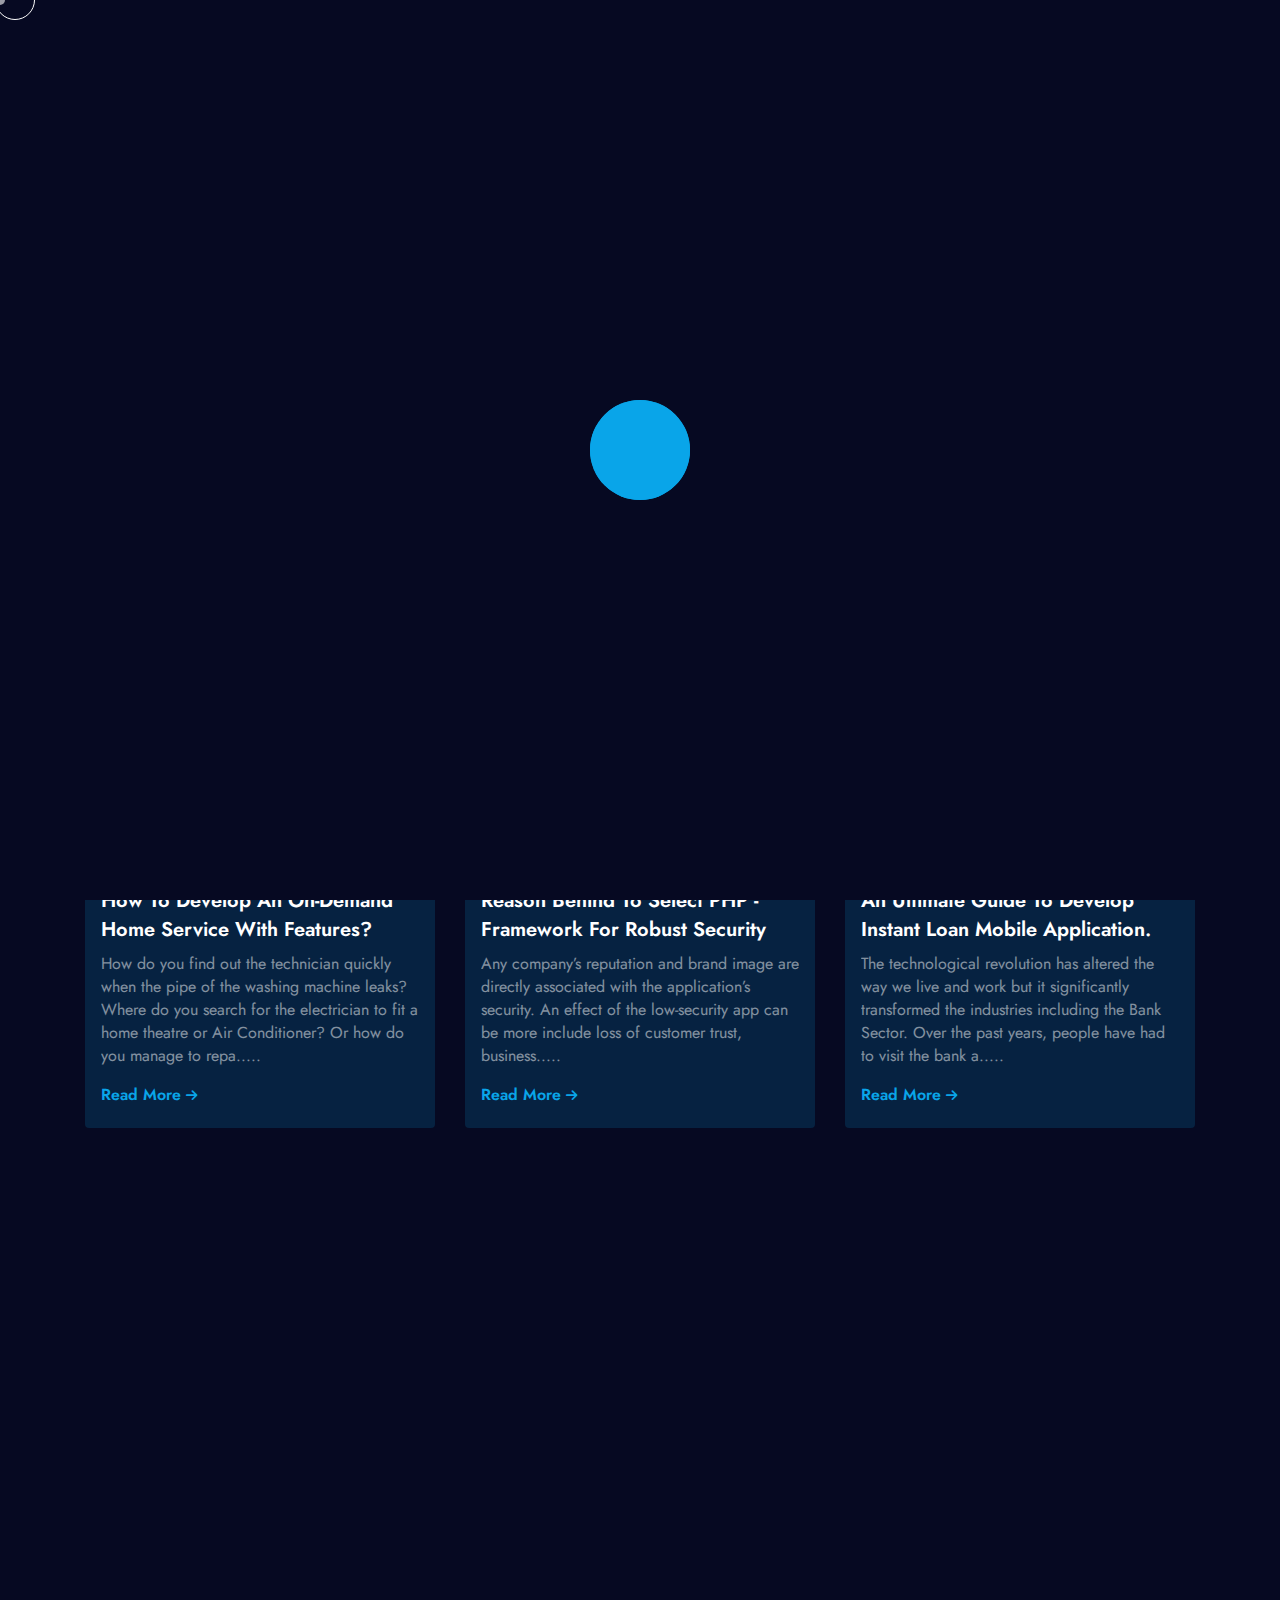
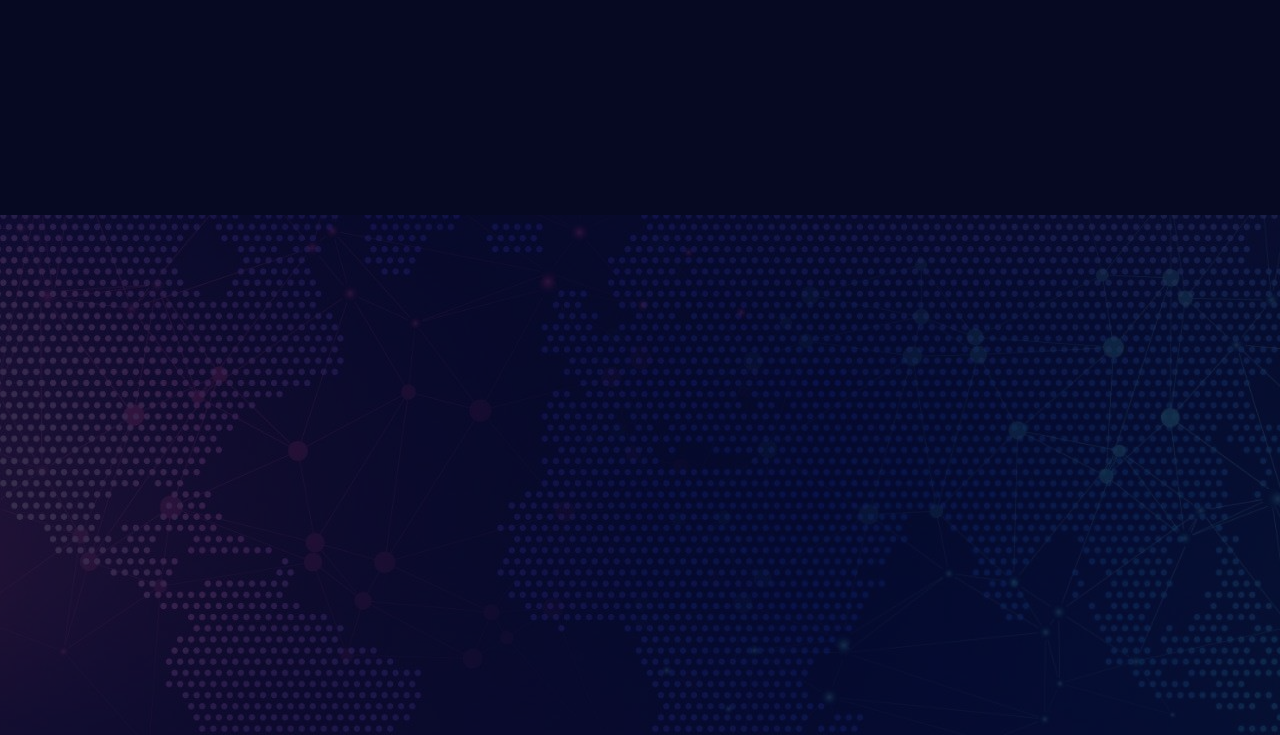
<file: blog.html>
<!DOCTYPE html>
<html lang="en">
    <head>
        <meta name="viewport" content="width=device-width, initial-scale=1.0">
        <!-- animate -->
        <link rel="stylesheet" href="css/animate.css" type="text/css">
        <!-- owl.carousel.min.css -->
        <link rel="stylesheet" href="css/owl.carousel.min.css" type="text/css">
        <!-- fontawesome -->
        <link rel="stylesheet" href="css/all.min.css" type="text/css">
        <!-- bootstrap-icon -->
        <link rel="stylesheet" href="css/bootstrap-icons.css" type="text/css">
        <!-- favicon-icon -->
        <link rel="shortcut icon" href="image/favicon-icon.png" type="image/x-icon">
        <!-- fonts -->
        <link rel="stylesheet" href="css/fonts.css" type="text/css">
        <!-- style.css -->
        <link rel="stylesheet" href="css/style.css" type="text/css">
        <!-- media-query -->
        <link rel="stylesheet" href="css/media.css" type="text/css">
        
        <title>Jet Infotech | Creative Idea of Technology</title>
    </head>
    <body class="loading">
        <div class="cursor"></div>
        <div class="cursor2"></div>
        <div class="loader-1">
            <div class="loader">
                <span></span>
                <span></span>
            </div>
        </div>
        <a href="javascript:void(0)" class="back-to-top">
            <i class="fa-solid fa-arrow-up-long"></i>
        </a>
        <header>
            <!-- --------------------------menu-bar-------------------------- -->
            <div class="menu-bar">
                <div class="container">
                    <div class="row align-items-center justify-content-evenly">
                        <div class="logo">
                            <a href="index.html">
                                <img src="image/logo.png" alt="logo">
                            </a>
                        </div>
                        <div class="humburger-menu">
                            <a href="javascript:void(0)"> 
                                <span></span>
                                <span></span>
                                <span></span>
                            </a>
                        </div>
                        <div class="menu">
                            <nav>
                                <ul>
                                    <li>
                                        <a href="index.html">home</a>
                                    </li>
                                    <li>
                                        <a href="about.html">About us</a>
                                    </li>
                                    <li>
                                        <a href="services.html">Services</a>
                                    </li>
                                    <li class="dropdown">
                                        <a href="#">Pages <i class="fa-solid fa-plus"></i></a>
                                        <ul class="dropdown-menu">
                                            <li><a href="portfolio.html">portfolio</a></li>
                                            <li><a href="team.html">Our Team</a></li>
                                            <li><a href="faq.html">Faq</a></li>
                                        </ul>
                                    </li>
                                    <li class="active">
                                        <a href="blog.html">Blog</a>
                                    </li>
                                    <li>
                                        <a href="contact.html">Contact</a>
                                    </li>
                                </ul>
                            </nav>
                        </div>
                        <div class="button">
                            <a href="javascript:void(0)" class="btn">get support</a>
                        </div>
                    </div>
                </div>
            </div>
        </header>
        <main>
             <!-- --------------------------banner-------------------------- -->
             <section class="banner about-banner" id="particles-js">
                <div class="container">
                    <div class="row align-items-center">
                        <div class=" w-md-10 w-lg-6 w-xl-6 w-xxl-6 wow fadeInLeft">
                            <h2>Latest Blogs</h2>
                            <ul>
                                <li><a href="index.html"><i class="fa-solid fa-house-chimney"></i>Home</a></li>
                                <li class="active-2">Blogs</li>
                            </ul>
                        </div>
                        <div class="img wow fadeInDown">
                            <img src="image/blog-bg.jpg" alt="blog">
                        </div>
                    </div>
                </div>
            </section>
            <!-- --------------------------blog--------------------------  -->
            <section class="blog pt-200 pt-md-100 pb-100">
                <div class="container">
                    <div class="row justify-content-center">
                        <div class="w-sm-12 w-md-6 w-xl-4 w-xxl-4 wow fadeInUp">
                            <div class="blog-content">
                                <div class="blog-img">
                                    <img src="image/blog1.jpg" alt="blog">
                                    <span class="badge"> 05 oct 2022</span>
                                </div>
                                <div class="blog-detils">
                                    <div class="blog-info">
                                        <a href="#" class="info">
                                            <i class="bi bi-bookmark"></i>
                                            Hosting
                                        </a>
                                        <a href="#" class="info">
                                            <i class="bi bi-person"></i>
                                            Allan Moore
                                        </a>
                                    </div>
                                    <h2 class="blog-title">How to develop an On-Demand Home Service with Features?</h2>
                                    <p class="blog-dep">How do you find out the technician quickly when the pipe of the
                                        washing machine leaks? Where do you search for the electrician to fit a home theatre
                                        or Air Conditioner? Or how do you manage to repa.....</p>
                                    <a href="#" class="read-more">Read More<i class="fa-solid fa-arrow-right"></i></a>
                                </div>
                            </div>
                        </div>
                        <div class="w-sm-12 w-md-6 w-xl-4 w-xxl-4 wow fadeInUp" data-wow-delay="0.5s">
                            <div class="blog-content">
                                <div class="blog-img">
                                    <img src="image/blog2.jpg" alt="blog">
                                    <span class="badge"> 15 sep 2022</span>
                                </div>
                                <div class="blog-detils">
                                    <div class="blog-info">
                                        <a href="#" class="info">
                                            <i class="bi bi-bookmark"></i>
                                            Web Dev
                                        </a>
                                        <a href="#" class="info">
                                            <i class="bi bi-person"></i>
                                            Mhmd Amin
                                        </a>
                                    </div>
                                    <h2 class="blog-title">Reason behind to select PHP - framework for robust security</h2>
                                    <p class="blog-dep">Any company’s reputation and brand image are directly associated
                                        with the application’s security. An effect of the low-security app can be more
                                        include loss of customer trust, business.....</p>
                                    <a href="#" class="read-more">Read More<i class="fa-solid fa-arrow-right"></i></a>
                                </div>
                            </div>
                        </div>
                        <div class="w-sm-12 w-md-6 w-xl-4 w-xxl-4 wow fadeInUp" data-wow-delay="0.7s">
                            <div class="blog-content">
                                <div class="blog-img">
                                    <img src="image/blog3.jpg" alt="blog">
                                    <span class="badge"> 27 aug 2022</span>
                                </div>
                                <div class="blog-detils">
                                    <div class="blog-info">
                                        <a href="#" class="info">
                                            <i class="bi bi-bookmark"></i>
                                            SEO
                                        </a>
                                        <a href="#" class="info">
                                            <i class="bi bi-person"></i>
                                            Yusuf Amin
                                        </a>
                                    </div>
                                    <h2 class="blog-title">An Ultimate Guide to Develop Instant Loan Mobile Application.
                                    </h2>
                                    <p class="blog-dep">The technological revolution has altered the way we live and work
                                        but it significantly transformed the industries including the Bank Sector. Over the
                                        past years, people have had to visit the bank a.....</p>
                                    <a href="#" class="read-more">Read More<i class="fa-solid fa-arrow-right"></i></a>
                                </div>
                            </div>
                        </div>
                        <div class="w-sm-12 w-md-6 w-xl-4 w-xxl-4 wow fadeInUp" data-wow-delay="0.9s">
                            <div class="blog-content">
                                <div class="blog-img">
                                    <img src="image/blog4.jpg" alt="blog">
                                    <span class="badge"> 15 aug 2022</span>
                                </div>
                                <div class="blog-detils">
                                    <div class="blog-info">
                                        <a href="#" class="info">
                                            <i class="bi bi-bookmark"></i>
                                            Design
                                        </a>
                                        <a href="#" class="info">
                                            <i class="bi bi-person"></i>
                                            Mhmd Admin
                                        </a>
                                    </div>
                                    <h2 class="blog-title">How to develop an On-Demand Home Service with Features?</h2>
                                    <p class="blog-dep">How do you find out the technician quickly when the pipe of the
                                        washing machine leaks? Where do you search for the electrician to fit a home theatre
                                        or Air Conditioner? Or how do you manage to repa.....</p>
                                    <a href="#" class="read-more">Read More<i class="fa-solid fa-arrow-right"></i></a>
                                </div>
                            </div>
                        </div>
                        <div class="w-sm-12 w-md-6 w-xl-4 w-xxl-4 wow fadeInUp" data-wow-delay="1.1s">
                            <div class="blog-content">
                                <div class="blog-img">
                                    <img src="image/blog5.jpg" alt="blog">
                                    <span class="badge"> 02 aug 2022</span>
                                </div>
                                <div class="blog-detils">
                                    <div class="blog-info">
                                        <a href="#" class="info">
                                            <i class="bi bi-bookmark"></i>
                                            Features
                                        </a>
                                        <a href="#" class="info">
                                            <i class="bi bi-person"></i>
                                            Fairouz Amin
                                        </a>
                                    </div>
                                    <h2 class="blog-title">Expert Services offered by Software Development Company in Surat India</h2>
                                    <p class="blog-dep"> JET Infotech (a software development company in Surat India) is committed to providing excellent customer service and maximum customer satisfaction. We offer affordable mobile application..... </p>
                                    <a href="#" class="read-more">Read More<i class="fa-solid fa-arrow-right"></i></a>
                                </div>
                            </div>
                        </div>
                        <div class="w-sm-12 w-md-6 w-xl-4 w-xxl-4 wow fadeInUp" data-wow-delay="1.3s">
                            <div class="blog-content">
                                <div class="blog-img">
                                    <img src="image/blog6.jpg" alt="blog">
                                    <span class="badge"> 21 jul 2022</span>
                                </div>
                                <div class="blog-detils">
                                    <div class="blog-info">
                                        <a href="#" class="info">
                                            <i class="bi bi-bookmark"></i>
                                            Cloud
                                        </a>
                                        <a href="#" class="info">
                                            <i class="bi bi-person"></i>
                                            Yusuf Amin
                                        </a>
                                    </div>
                                    <h2 class="blog-title">JET INFOTECH Receives Amazing Client Feedback in Our First Clutch Review
                                    </h2>
                                    <p class="blog-dep">The need for custom software development is rising all the time, with businesses across the globe requiring their own sites, apps, and software in order to keep up with the competition, attract more customers....</p>
                                    <a href="#" class="read-more">Read More<i class="fa-solid fa-arrow-right"></i></a>
                                </div>
                            </div>
                        </div>
                    </div>
                </div>
            </section>
        </main>
        <!-- --------------------------footer--------------------------  -->
        <footer class="footer pt-100">
            <div class="container">
                <div class="row">
                    <div class="w-12 w-sm-12 w-md-8 w-lg-6 w-xl-4 w-xxl-4 wow fadeInUp" data-wow-delay="0.5s">
                        <div class="logo">
                            <a href="index.html">
                                <img src="image/logo.png" alt="logo">
                            </a>
                        </div>
                        <p>We offers and provides a wide assortment of business startup consulting services for different organizational sectors in all around the world. The offering covers up everything including financial strategy, risk management, and organizational setups.</p>
                        <ul class="icon">
                            <li><a href="#"><i class="fa-brands fa-facebook-f"></i></a></li>
                            <li><a href="#"><i class="fa-brands fa-twitter"></i></a></li>
                            <li><a href="#"><i class="fa-brands fa-linkedin-in"></i></a></li>
                            <li><a href="#"><i class="fa-brands fa-behance"></i></a></li>
                        </ul>
                    </div>
                    <div class="w-12 w-sm-8 w-md-4 w-lg-3 w-xl-3 w-xxl-2 wow fadeInUp" data-wow-delay="0.7s">
                        <div class="footer-hedding">
                            <h3>Our Service</h3>
                        </div>
                        <ul class="footer-service">
                            <li><a href="javascript:void(0)">Marketing Strategy</a></li>
                            <li><a href="javascript:void(0)">Interior Design</a></li>
                            <li><a href="javascript:void(0)">Web Development</a></li>
                            <li><a href="javascript:void(0)">Product Selling</a></li>
                            <li><a href="javascript:void(0)">Product Design</a></li>
                            <li><a href="javascript:void(0)">Social Media</a></li>
                        </ul>
                    </div>
                    <div class="w-12 w-sm-4 w-md-6 w-lg-3 w-xl-2 w-xxl-2 wow fadeInUp" data-wow-delay="0.9s">
                        <div class="footer-hedding">
                            <h3>Company</h3>
                        </div>
                        <ul class="footer-service">
                            <li><a href="about.html">About us</a></li>
                            <li><a href="services.html">Services</a></li>
                            <li><a href="blog.html">Blog</a></li>
                            <li><a href="team.html">our Team</a></li>
                            <li><a href="portfolio.html">Portfolio</a></li>
                        </ul>
                    </div>
                    <div class="w-12 w-sm-12 w-md-6 w-lg-3 w-xl-3 w-xxl-4 wow fadeInUp" data-wow-delay="1s">
                        <div class="footer-hedding">
                            <h3>Contact Info</h3>
                        </div>
                        <ul class="footer-contact">
                            <li><a href="#"><i class="fa-solid fa-location-dot"></i><span> 770 East Linden Street New York.</span></a></li>
                            <li><a href="tel:+917624055997"><i class="fa-solid fa-phone"></i><span> +91 7624055997</span></a></li>
                            <li><a href="mailto:jetinfo@gmail.com"><i class="fa-solid fa-envelope"></i><span> Jet-info@gmail.com</span></a></li>
                        </ul>
                    </div>
                </div>
            </div>
            <!-- --------------------------copyright--------------------------  -->
            <div class="copyright wow fadeInUp">
                <div class="container">
                    <div class="row">
                        <div class="w-12 w-xl-6 w-xxl-6">
                        <h6>© 2022 - All Rights Reserved - Designed by jet Infotech</h6> 
                        </div>
                        <div class="w-12 w-xl-6 w-xxl-6 p-policy">
                            <ul class="policy">
                                <li><a href="#">Terms Of Use</a></li>
                                <li><a href="#">Privecy Policy</a></li>
                            </ul>
                        </div>
                    </div>
                </div>
            </div>
        </footer>
    </body>
    <!-- --------------------------jquert.min.js-------------------------- -->
    <script src="js/jquery.min.js" type="text/javascript"></script>

    <!-- --------------------------owl.carousel.min.js-------------------------- -->
    <script src="js/owl.carousel.min.js" type="text/javascript"></script>

    <!-- --------------------------particles.min.js-------------------------- -->
    <script src="js/particles.min.js" type="text/javascript"></script>

    <!-- --------------------------particle-snow.js-------------------------- -->
    <script src="js/particle-snow.js" type="text/javascript"></script>

    <!-- --------------------------tab.js-------------------------- -->
    <script src="js/tab.js" type="text/javascript"></script>

    <!-- --------------------------back-to-top-------------------------- -->
    <script src="js/back-to-top.js" type="text/javascript"></script>

    <!-- --------------------------testimonials-owl-carousel-------------------------- -->
    <script src="js/testimonials-owl.js" type="text/javascript"></script>

    <!-- --------------------------clients-owl-carousel-------------------------- -->
    <script src="js/clients-owl.js" type="text/javascript"></script>

    <!-- --------------------------loader-------------------------- -->
    <script src="js/loader.js" type="text/javascript"></script>

    <!-- --------------------------toggle-menu-------------------------- -->
    <script src="js/toggle.js" type="text/javascript"></script>

    <!-- --------------------------fixed-header-------------------------- -->
    <script src="js/fixed-header.js" type="text/javascript"></script>

    <!-- --------------------------wow.min.js-------------------------- -->
    <script src="js/wow.min.js" type="text/javascript"></script>

    <!-- --------------------------curser.js-------------------------- -->
    <script src="js/curser.js" type="text/javascript"></script>
    <script>
        new WOW().init();
    </script>
 
</html>
</file>
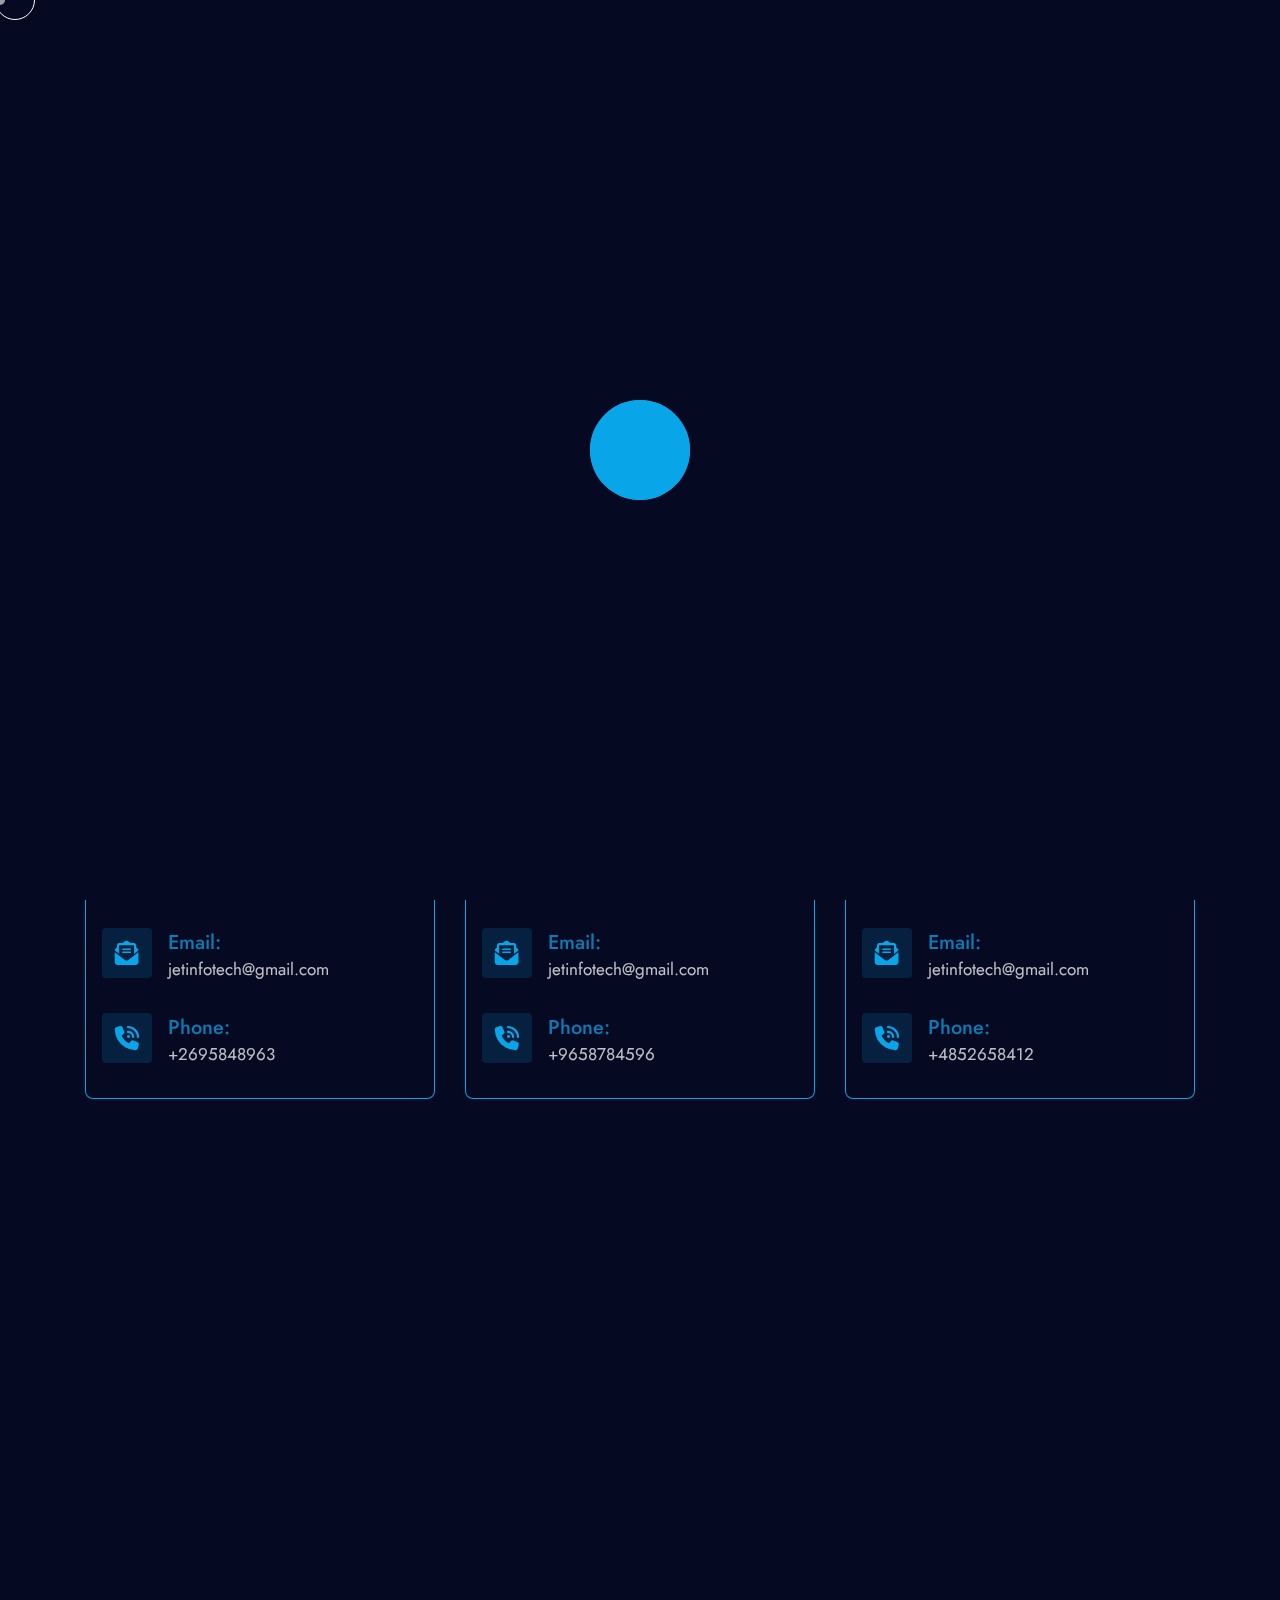
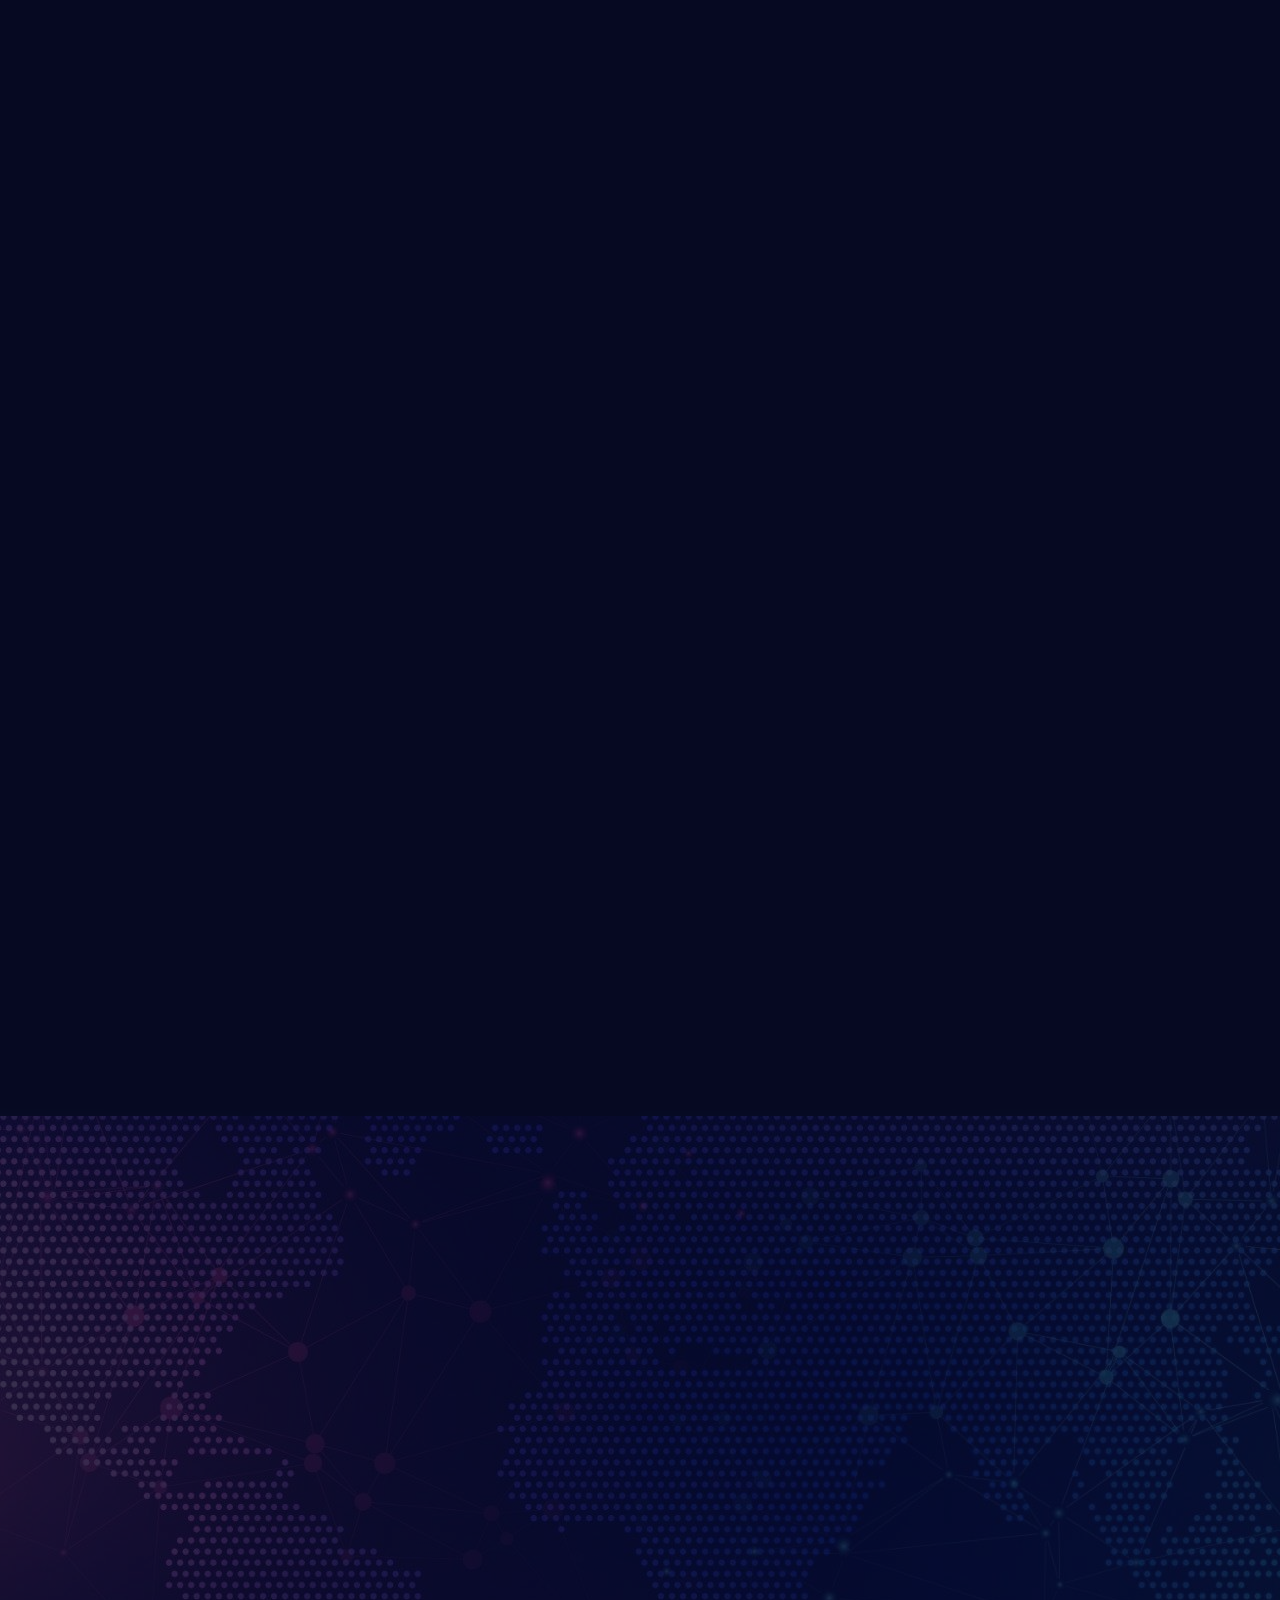
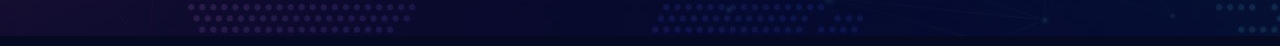
<file: contact.html>
<!DOCTYPE html>
<html lang="en">
    <head>
        <meta name="viewport" content="width=device-width, initial-scale=1.0">
        <!-- animate -->
        <link rel="stylesheet" href="css/animate.css" type="text/css">
        <!-- owl.carousel.min.css -->
        <link rel="stylesheet" href="css/owl.carousel.min.css" type="text/css">
        <!-- fontawesome -->
        <link rel="stylesheet" href="css/all.min.css" type="text/css">
        <!-- bootstrap-icon -->
        <link rel="stylesheet" href="css/bootstrap-icons.css" type="text/css">
        <!-- favicon-icon -->
        <link rel="shortcut icon" href="image/favicon-icon.png" type="image/x-icon">
        <!-- fonts -->
        <link rel="stylesheet" href="css/fonts.css" type="text/css">
        <!-- style.css -->
        <link rel="stylesheet" href="css/style.css" type="text/css">
        <!-- media-query -->
        <link rel="stylesheet" href="css/media.css" type="text/css">
        
        <title>Jet Infotech | Creative Idea of Technology</title>
    </head>
    <body class="loading">
        <div class="cursor"></div>
        <div class="cursor2"></div>
        <div class="loader-1">
            <div class="loader">
                <span></span>
                <span></span>
            </div>
        </div>
        <a href="javascript:void(0)" class="back-to-top">
            <i class="fa-solid fa-arrow-up-long"></i>
        </a>
        <header>
            <!-- --------------------------menu-bar-------------------------- -->
            <div class="menu-bar">
                <div class="container">
                    <div class="row align-items-center justify-content-evenly">
                        <div class="logo">
                            <a href="index.html">
                                <img src="image/logo.png" alt="logo">
                            </a>
                        </div>
                        <div class="humburger-menu">
                            <a href="javascript:void(0)"> 
                                <span></span>
                                <span></span>
                                <span></span>
                            </a>
                        </div>
                        <div class="menu">
                            <nav>
                                <ul>
                                    <li>
                                        <a href="index.html">home</a>
                                    </li>
                                    <li>
                                        <a href="about.html">About us</a>
                                    </li>
                                    <li>
                                        <a href="services.html">Services</a>
                                    </li>
                                    <li class="dropdown">
                                        <a href="#">Pages <i class="fa-solid fa-plus"></i></a>
                                        <ul class="dropdown-menu">
                                            <li><a href="portfolio.html">portfolio</a></li>
                                            <li><a href="team.html">Oue Team</a></li>
                                            <li><a href="faq.html">Faq</a></li>
                                        </ul>
                                    </li>
                                    <li>
                                        <a href="blog.html">Blog</a>
                                    </li>
                                    <li class="active">
                                        <a href="contact.html">Contact</a>
                                    </li>
                                </ul>
                            </nav>
                        </div>
                        <div class="button">
                            <a href="javascript:void(0)" class="btn">get support</a>
                        </div>
                    </div>
                </div>
            </div>
        </header>
        <main>
             <!-- --------------------------banner-------------------------- -->
             <section class="banner about-banner" id="particles-js">
                <div class="container">
                    <div class="row align-items-center">
                        <div class=" w-md-10 w-lg-6 w-xl-6 w-xxl-6 wow fadeInLeft">
                            <h2>Contact Us</h2>
                            <p>Jet Infotech is a team of IT outsourcing business professionals with 10 years of experience and a reputation for offshore web & Mobile development.</p>
                            <ul>
                                <li><a href="index.html"><i class="fa-solid fa-house-chimney"></i>Home</a></li>
                                <li class="active-2">Contact Us</li>
                            </ul>
                        </div>
                        <div class="img wow fadeInDown">
                            <img src="image/contact.webp" alt="contact">
                        </div>
                    </div>
                </div>
            </section>
            <!-- --------------------------contact-us-------------------------- -->
            <section class="contact-info pt-200 pt-md-100 pb-100">
                <div class="container">
                    <div class="row justify-content-center">
                        <div class="title wow fadeInUp">
                            <h2 class="hero-title">Our Offices Around The World</h2>
                        </div>
                    </div>
                    <div class="row justify-content-center">
                        <div class="w-sm-12 w-md-6 w-xl-4 w-xxl-4 wow fadeInUp" data-wow-delay="0.5s">
                            <div class="info-panel">
                                <h4 class="location-title">New York</h4>
                                <div class="line"></div>
                                <p>United States, 307 Wilshire, 2nd Av. New York 3516.</p>
                                <div class="location-card">
                                    <i class="fa-solid fa-envelope-open-text icon"></i>
                                    <div class="card-content">
                                        <h6>Email:</h6>
                                        <a href="mailto:jetinfotech@gmail.com">jetinfotech@gmail.com</a>
                                    </div>
                                </div>
                                <div class="location-card">
                                    <i class="fa-solid fa-phone-volume icon"></i>
                                    <div class="card-content">
                                        <h6>Phone:</h6>
                                        <a href="tel:+2695848963">+2695848963</a>
                                    </div>
                                </div>
                            </div>
                        </div>
                        <div class="w-sm-12 w-md-6 w-xl-4 w-xxl-4 wow fadeInUp" data-wow-delay="0.7s">
                            <div class="info-panel">
                                <h4 class="location-title">London</h4>
                                <div class="line"></div>
                                <p>United Kingdom, 12 Smith Town, 2nd Av. London 2159.</p>
                                <div class="location-card">
                                    <i class="fa-solid fa-envelope-open-text icon"></i>
                                    <div class="card-content">
                                        <h6>Email:</h6>
                                        <a href="mailto:jetinfotech@gmail.com">jetinfotech@gmail.com</a>
                                    </div>
                                </div>
                                <div class="location-card">
                                    <i class="fa-solid fa-phone-volume icon"></i>
                                    <div class="card-content">
                                        <h6>Phone:</h6>
                                        <a href="tel:+9658784596">+9658784596</a>
                                    </div>
                                </div>
                            </div>
                        </div>
                        <div class="w-sm-12 w-md-6 w-xl-4 w-xxl-4 wow fadeInUp" data-wow-delay="0.9s">
                            <div class="info-panel">
                                <h4 class="location-title">Tokio</h4>
                                <div class="line"></div>
                                <p>Japan, 307 Chinzo Appy Road, Portsika Way. Tokio 3516.</p>
                                <div class="location-card">
                                    <i class="fa-solid fa-envelope-open-text icon"></i>
                                    <div class="card-content">
                                        <h6>Email:</h6>
                                        <a href="mailto:jetinfotech@gmail.com">jetinfotech@gmail.com</a>
                                    </div>
                                </div>
                                <div class="location-card">
                                    <i class="fa-solid fa-phone-volume icon"></i>
                                    <div class="card-content">
                                        <h6>Phone:</h6>
                                        <a href="tel:+4852658412">+4852658412</a>
                                    </div>
                                </div>
                            </div>
                        </div>
                    </div>
                </div>
            </section>
            <!-- --------------------------map-------------------------- -->
            <section class="map-section pb-100">
                <div class="container">
                    <div class="row justify-content-center">
                        <div class="title wow fadeInUp">
                            <h2 class="hero-title">Find Us On Google Maps</h2>
                        </div>
                    </div>
                    <div class="row">
                        <div class="w-12 w-xxl-12 w-xl-12 wow fadeInUp">
                            <div class="map">
                                <iframe src="https://www.google.com/maps/embed?pb=!1m18!1m12!1m3!1d3021.847163939864!2d-73.98030178434334!3d40.765386142284264!2m3!1f0!2f0!3f0!3m2!1i1024!2i768!4f13.1!3m3!1m2!1s0x89c259b99ed32661%3A0x12a641ad34ad728c!2sWilshire%20Plaza!5e0!3m2!1sen!2sin!4v1671550700645!5m2!1sen!2sin"  style="border:0;" allowfullscreen="" loading="lazy" referrerpolicy="no-referrer-when-downgrade"></iframe>
                            </div>
                        </div>
                    </div>
                </div>
            </section>
            <!-- --------------------------contact--------------------------  -->
            <section class="contact pb-100 pt-100">
                <div class="container">
                    <div class="row align-items-center justify-content-center">
                        <div class="title wow fadeInUp">
                            <span class="pre-title">Contact Us</span>
                            <h2 class="hero-title">Get In Touch</h2>
                        </div>
                    </div>
                    <form method="get">
                        <div class="row">
                            <div class="w-sm-12 w-xl-6 w-xxl-6 wow fadeInUp">
                                <input type="text" class="form-control" placeholder="Name">
                            </div>
                            <div class="w-sm-12 w-xl-6 w-xxl-6 wow fadeInUp" data-wow-delay="0.5s">
                                <input type="email" class="form-control" placeholder="Email">
                            </div>
                            <div class="w-sm-12 w-xl-6 w-xxl-6 wow fadeInUp" data-wow-delay="0.7s">
                                <input type="text" class="form-control" placeholder="Phone number">
                            </div>
                            <div class="w-sm-12 w-xl-6 w-xxl-6 wow fadeInUp" data-wow-delay="0.9s">
                                <input type="text" class="form-control" placeholder="Subject">
                            </div>
                            <div class="w-sm-12 w-xl-12 w-xxl-12 wow fadeInUp" data-wow-delay="1.1s">
                                <textarea rows="10" class="form-area" cols="30" placeholder="Message"></textarea>
                            </div>
                            <div class="button wow fadeInUp" data-wow-delay="1.3s">
                                <a href="javascript:void(0)" class="btn">Join Our Team<i
                                        class="fa-solid fa-arrow-right"></i></a>
                            </div>
                        </div>
                    </form>
                </div>
            </section>
        </main>
        <!-- --------------------------footer--------------------------  -->
        <footer class="footer pt-100">
            <div class="container">
                <div class="row">
                    <div class="w-12 w-sm-12 w-md-8 w-lg-6 w-xl-4 w-xxl-4 wow fadeInUp" data-wow-delay="0.5s">
                        <div class="logo">
                            <a href="index.html">
                                <img src="image/logo.png" alt="logo">
                            </a>
                        </div>
                        <p>We offers and provides a wide assortment of business startup consulting services for different organizational sectors in all around the world. The offering covers up everything including financial strategy, risk management, and organizational setups.</p>
                        <ul class="icon">
                            <li><a href="#"><i class="fa-brands fa-facebook-f"></i></a></li>
                            <li><a href="#"><i class="fa-brands fa-twitter"></i></a></li>
                            <li><a href="#"><i class="fa-brands fa-linkedin-in"></i></a></li>
                            <li><a href="#"><i class="fa-brands fa-behance"></i></a></li>
                        </ul>
                    </div>
                    <div class="w-12 w-sm-8 w-md-4 w-lg-3 w-xl-3 w-xxl-2 wow fadeInUp" data-wow-delay="0.7s">
                        <div class="footer-hedding">
                            <h3>Our Service</h3>
                        </div>
                        <ul class="footer-service">
                            <li><a href="javascript:void(0)">Marketing Strategy</a></li>
                            <li><a href="javascript:void(0)">Interior Design</a></li>
                            <li><a href="javascript:void(0)">Web Development</a></li>
                            <li><a href="javascript:void(0)">Product Selling</a></li>
                            <li><a href="javascript:void(0)">Product Design</a></li>
                            <li><a href="javascript:void(0)">Social Media</a></li>
                        </ul>
                    </div>
                    <div class="w-12 w-sm-4 w-md-6 w-lg-3 w-xl-2 w-xxl-2 wow fadeInUp" data-wow-delay="0.9s">
                        <div class="footer-hedding">
                            <h3>Company</h3>
                        </div>
                        <ul class="footer-service">
                            <li><a href="about.html">About us</a></li>
                            <li><a href="services.html">Services</a></li>
                            <li><a href="blog.html">Blog</a></li>
                            <li><a href="team.html">our Team</a></li>
                            <li><a href="portfolio.html">Portfolio</a></li>
                        </ul>
                    </div>
                    <div class="w-12 w-sm-12 w-md-6 w-lg-3 w-xl-3 w-xxl-4 wow fadeInUp" data-wow-delay="1s">
                        <div class="footer-hedding">
                            <h3>Contact Info</h3>
                        </div>
                        <ul class="footer-contact">
                            <li><a href="#"><i class="fa-solid fa-location-dot"></i><span> 770 East Linden Street New York.</span></a></li>
                            <li><a href="tel:+917624055997"><i class="fa-solid fa-phone"></i><span> +91 7624055997</span></a></li>
                            <li><a href="mailto:jetinfo@gmail.com"><i class="fa-solid fa-envelope"></i><span> Jet-info@gmail.com</span></a></li>
                        </ul>
                    </div>
                </div>
            </div>
            <!-- --------------------------copyright--------------------------  -->
            <div class="copyright wow fadeInUp">
                <div class="container">
                    <div class="row">
                        <div class="w-12 w-xl-6 w-xxl-6">
                        <h6>© 2022 - All Rights Reserved - Designed by jet Infotech</h6> 
                        </div>
                        <div class="w-12 w-xl-6 w-xxl-6 p-policy">
                            <ul class="policy">
                                <li><a href="#">Terms Of Use</a></li>
                                <li><a href="#">Privecy Policy</a></li>
                            </ul>
                        </div>
                    </div>
                </div>
            </div>
        </footer>
    </body>
    <!-- --------------------------jquert.min.js-------------------------- -->
    <script src="js/jquery.min.js" type="text/javascript"></script>

    <!-- --------------------------particles.min.js-------------------------- -->
    <script src="js/particles.min.js" type="text/javascript"></script>

    <!-- --------------------------particle-snow.js-------------------------- -->
    <script src="js/particle-snow.js" type="text/javascript"></script>

    <!-- --------------------------back-to-top-------------------------- -->
    <script src="js/back-to-top.js" type="text/javascript"></script>

    <!-- --------------------------loader-------------------------- -->
    <script src="js/loader.js" type="text/javascript"></script>

    <!-- --------------------------toggle-menu-------------------------- -->
    <script src="js/toggle.js" type="text/javascript"></script>

    <!-- --------------------------fixed-header-------------------------- -->
    <script src="js/fixed-header.js" type="text/javascript"></script>

    <!-- --------------------------wow.min.js-------------------------- -->
    <script src="js/wow.min.js" type="text/javascript"></script>

    <!-- --------------------------curser.js-------------------------- -->
    <script src="js/curser.js" type="text/javascript"></script>
    <script>
        new WOW().init();
    </script>
 
</html>
</file>
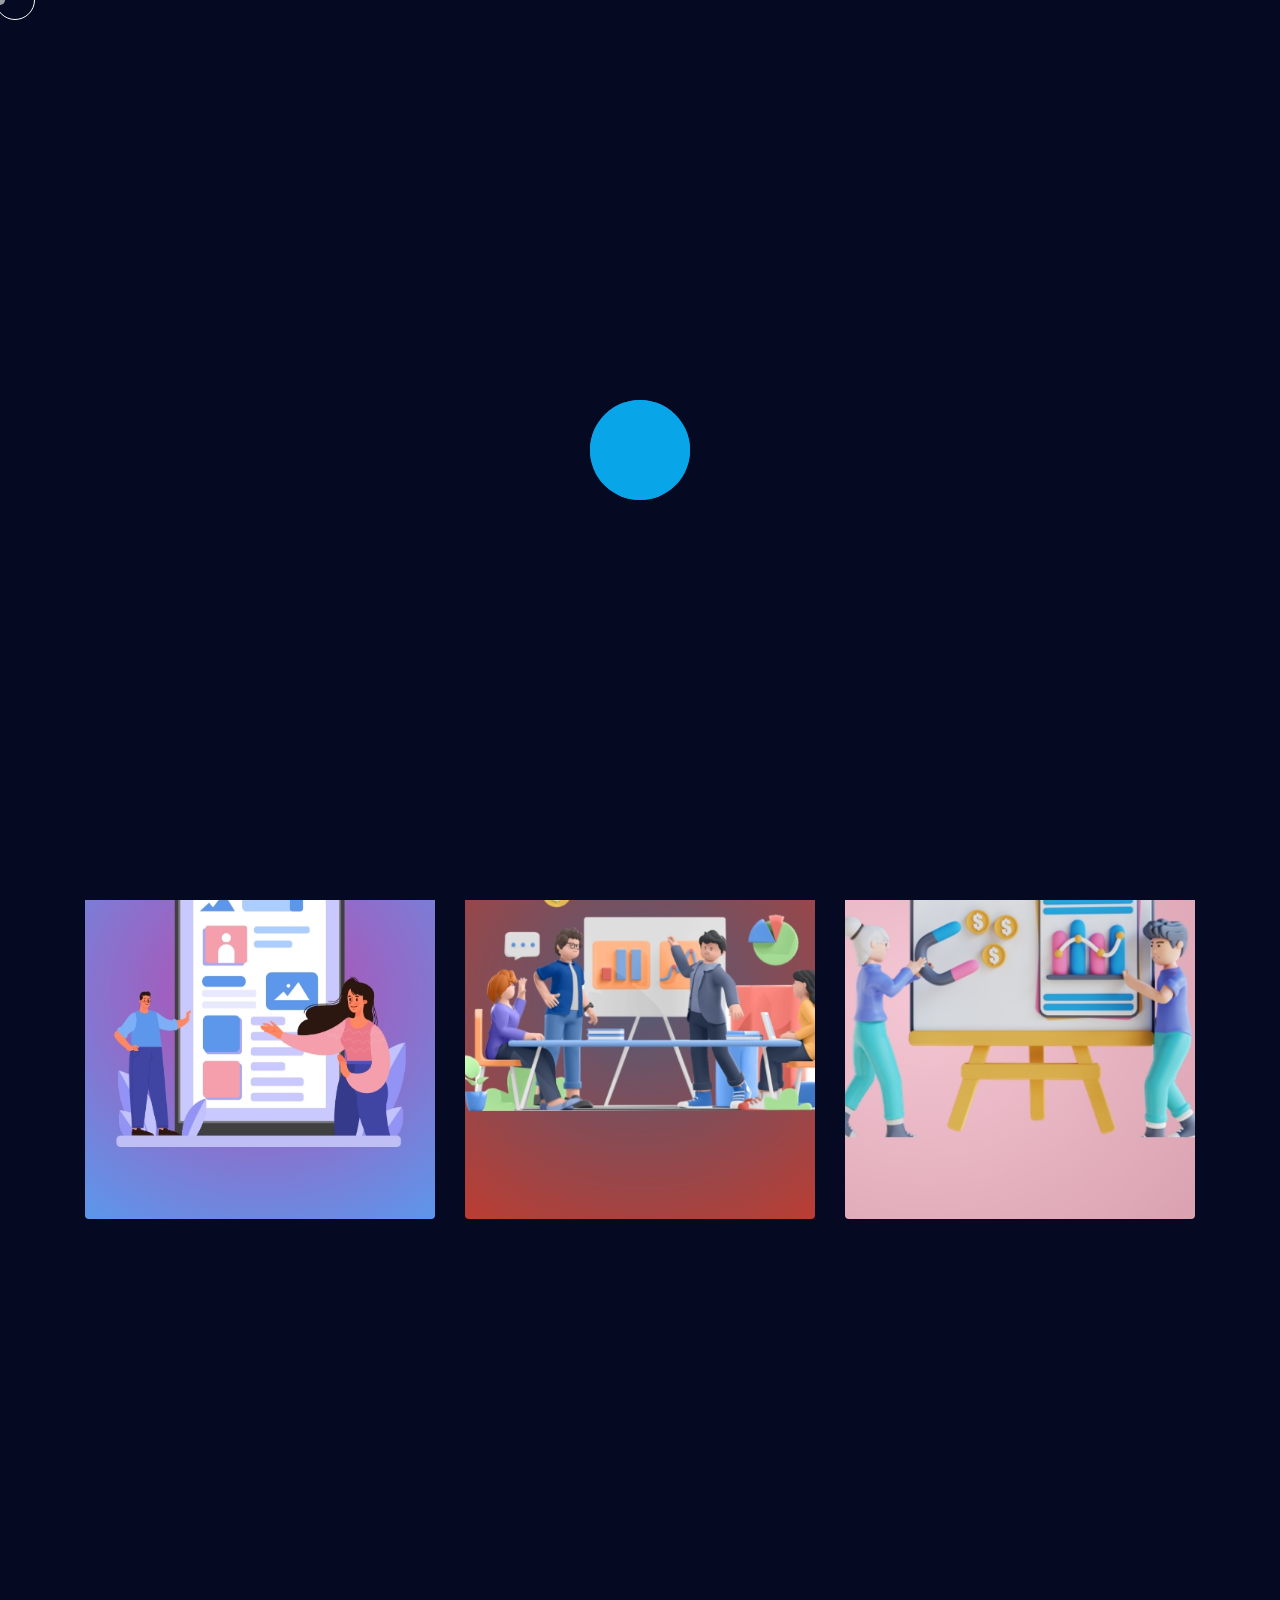
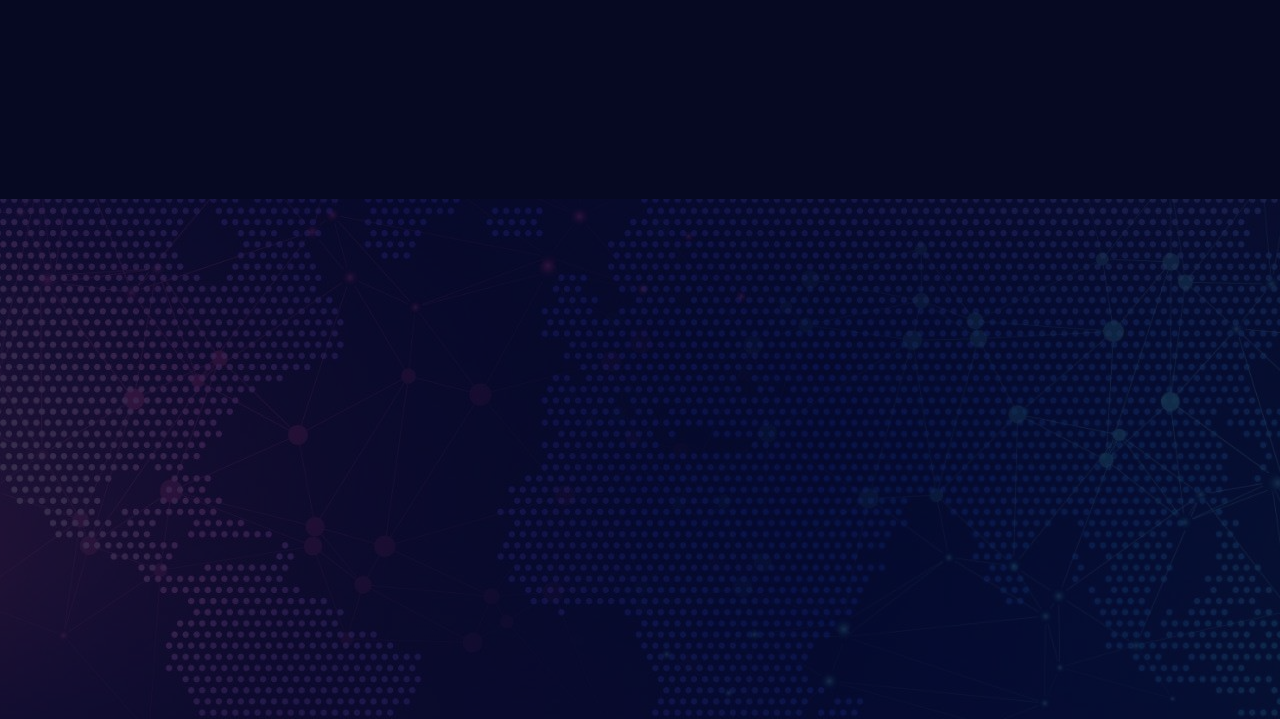
<file: portfolio.html>
<!DOCTYPE html>
<html lang="en">
    <head>
        <meta name="viewport" content="width=device-width, initial-scale=1.0">

        <!-- animate -->
        <link rel="stylesheet" href="css/animate.css" type="text/css">
        <!-- owl.carousel.min.css -->
        <link rel="stylesheet" href="css/owl.carousel.min.css" type="text/css">
        <!-- fontawesome -->
        <link rel="stylesheet" href="css/all.min.css" type="text/css">
        <!-- bootstrap-icon -->
        <link rel="stylesheet" href="css/bootstrap-icons.css" type="text/css">
        <!-- favicon-icon -->
        <link rel="shortcut icon" href="image/favicon-icon.png" type="image/x-icon">
        <!-- fonts -->
        <link rel="stylesheet" href="css/fonts.css" type="text/css">
        <!-- style.css -->
        <link rel="stylesheet" href="css/style.css" type="text/css">
        <!-- media-query -->
        <link rel="stylesheet" href="css/media.css" type="text/css">

        <title>Jet Infotech | Creative Idea of Technology</title>
    </head>
    <body class="loading">
        <div class="cursor"></div>
        <div class="cursor2"></div>
        <div class="loader-1">
            <div class="loader">
                <span></span>
                <span></span>
            </div>
        </div>
        <a href="javascript:void(0)" class="back-to-top">
            <i class="fa-solid fa-arrow-up-long"></i>
        </a>
        <header>
            <!-- --------------------------menu-bar-------------------------- -->
            <div class="menu-bar">
                <div class="container">
                    <div class="row align-items-center justify-content-evenly">
                        <div class="logo">
                            <a href="index.html">
                                <img src="image/logo.png" alt="logo">
                            </a>
                        </div>
                        <div class="humburger-menu">
                            <a href="javascript:void(0)"> 
                                <span></span>
                                <span></span>
                                <span></span>
                            </a>
                        </div>
                        <div class="menu">
                            <nav>
                                <ul>
                                    <li>
                                        <a href="index.html">home</a>
                                    </li>
                                    <li>
                                        <a href="about.html">About us</a>
                                    </li>
                                    <li>
                                        <a href="services.html">Services</a>
                                    </li>
                                    <li class="dropdown active">
                                        <a href="#">Pages <i class="fa-solid fa-plus"></i></a>
                                        <ul class="dropdown-menu">
                                            <li class="active"><a href="portfolio.html">portfolio</a></li>
                                            <li><a href="team.html">Our Team</a></li>
                                            <li><a href="faq.html">Faq</a></li>
                                        </ul>
                                    </li>
                                    <li>
                                        <a href="blog.html">Blog</a>
                                    </li>
                                    <li>
                                        <a href="contact.html">Contact</a>
                                    </li>
                                </ul>
                            </nav>
                        </div>
                        <div class="button">
                            <a href="javascript:void(0)" class="btn">get support</a>
                        </div>
                    </div>
                </div>
            </div>
        </header>
        <main>
            <!-- --------------------------banner-------------------------- -->
            <section class="banner about-banner" id="particles-js">
                <div class="container">
                    <div class="row align-items-center">
                        <div class=" w-md-10 w-lg-6 w-xl-6 w-xxl-6 wow fadeInLeft">
                            <h2>Portfolio</h2>
                            <ul>
                                <li><a href="index.html"><i class="fa-solid fa-house-chimney"></i>Home</a></li>
                                <li class="active-2">Portfolio</li>
                            </ul>
                        </div>
                        <div class="img wow fadeInDown">
                            <img src="image/portfolio-7.jpg" alt="portfolio">
                        </div>
                    </div>
                </div>
            </section>
            <!-- --------------------------Portfolio-------------------------- -->
            <section class="Portfolio pt-200 pt-md-100 pb-100">
                <div class="container">
                    <div class="row align-items-center justify-content-center">
                        <div class="title wow fadeInUp text-center">
                            <span class="pre-title">Portfolio</span>
                            <h2 class="hero-title">Awesome Portfolio</span></h2>
                        </div>
                    </div>
                    <div class="portfolio-wrapper">
                        <ul class="portfolio-btn-list portfolio-btn-list-2 wow fadeInUp">
                            <li class="portfolio-btn gal-tab active" data-filter="all">All</li>
                            <li class="portfolio-btn gal-tab" data-filter="Mobile">Mobile</li>
                            <li class="portfolio-btn gal-tab" data-filter="Web-Apps">Web Apps</li>
                            <li class="portfolio-btn gal-tab" data-filter="Data-Analaysis">Data Analaysis</li>
                            <li class="portfolio-btn gal-tab" data-filter="Hosting">Hosting</li>
                        </ul>
                        <div class="portfolio-group">
                            <div class="row">
                                <div class="w-sm-12 w-md-6 w-xl-4 w-xxl-4 filter all Mobile wow fadeInUp">
                                    <div class="item">
                                        <div class="portfolio-img">
                                            <img src="image/portfolio-1.jpg" alt="">
                                        </div>
                                        <div class="portfolio-info">
                                            <h3>mobail app</h3>
                                            <i class="fa-solid fa-angle-right"></i>
                                        </div>
                                    </div>
                                </div>
                                <div class="w-sm-12 w-md-6 w-xl-4 w-xxl-4 filter all Web-Apps wow fadeInUp" data-wow-delay="0.5s">
                                    <div class="item">
                                        <div class="portfolio-img">
                                            <img src="image/portfolio-2.jpg" alt="portfolio-2">
                                        </div>
                                        <div class="portfolio-info">
                                            <h3>Cloud</h3>
                                            <i class="fa-solid fa-angle-right"></i>
                                        </div>
                                    </div>
                                </div>
                                <div class="w-sm-12 w-md-6 w-xl-4 w-xxl-4 filter all Mobile Data-Analaysis wow fadeInUp" data-wow-delay="0.7s">
                                    <div class="item">
                                        <div class="portfolio-img">
                                            <img src="image/portfolio-3.jpg" alt="portfolio-3">
                                        </div>
                                        <div class="portfolio-info">
                                            <h3>data analaysis</h3>
                                            <i class="fa-solid fa-angle-right"></i>
                                        </div>
                                    </div>
                                </div>
                                <div class="w-sm-12 w-md-6 w-xl-4 w-xxl-4 filter all Hosting wow fadeInUp" data-wow-delay="0.9s">
                                    <div class="item">
                                        <div class="portfolio-img">
                                            <img src="image/portfolio-4.jpg" alt="portfolio-4">
                                        </div>
                                        <div class="portfolio-info">
                                            <h3>hosting</h3>
                                            <i class="fa-solid fa-angle-right"></i>
                                        </div>
                                    </div>
                                </div>
                                <div class="w-sm-12 w-md-6 w-xl-4 w-xxl-4 filter all Mobile wow fadeInUp" data-wow-delay="1.1s">
                                    <div class="item">
                                        <div class="portfolio-img">
                                            <img src="image/portfolio-5.jpg" alt="portfolio-5">
                                        </div>
                                        <div class="portfolio-info">
                                            <h3>SEO</h3>
                                            <i class="fa-solid fa-angle-right"></i>
                                        </div>
                                    </div>
                                </div>
                                <div class="w-sm-12 w-md-6 w-xl-4 w-xxl-4 filter all wow fadeInUp" data-wow-delay="1.3s">
                                    <div class="item">
                                        <div class="portfolio-img">
                                            <img src="image/portfolio-6.jpg" alt="portfolio-6">
                                        </div>
                                        <div class="portfolio-info">
                                            <h3>other category</h3>
                                            <i class="fa-solid fa-angle-right"></i>
                                        </div>
                                    </div>
                                </div>
                            </div>
                        </div>
                    </div>
                </div>
            </section>
        </main>
        <!-- --------------------------footer--------------------------  -->
        <footer class="footer pt-100">
            <div class="container">
                <div class="row">
                    <div class="w-12 w-sm-12 w-md-8 w-lg-6 w-xl-4 w-xxl-4 wow fadeInUp" data-wow-delay="0.5s">
                        <div class="logo">
                            <a href="index.html">
                                <img src="image/logo.png" alt="logo">
                            </a>
                        </div>
                        <p>We offers and provides a wide assortment of business startup consulting services for different organizational sectors in all around the world. The offering covers up everything including financial strategy, risk management, and organizational setups.</p>
                        <ul class="icon">
                            <li><a href="#"><i class="fa-brands fa-facebook-f"></i></a></li>
                            <li><a href="#"><i class="fa-brands fa-twitter"></i></a></li>
                            <li><a href="#"><i class="fa-brands fa-linkedin-in"></i></a></li>
                            <li><a href="#"><i class="fa-brands fa-behance"></i></a></li>
                        </ul>
                    </div>
                    <div class="w-12 w-sm-8 w-md-4 w-lg-3 w-xl-3 w-xxl-2 wow fadeInUp" data-wow-delay="0.7s">
                        <div class="footer-hedding">
                            <h3>Our Service</h3>
                        </div>
                        <ul class="footer-service">
                            <li><a href="javascript:void(0)">Marketing Strategy</a></li>
                            <li><a href="javascript:void(0)">Interior Design</a></li>
                            <li><a href="javascript:void(0)">Web Development</a></li>
                            <li><a href="javascript:void(0)">Product Selling</a></li>
                            <li><a href="javascript:void(0)">Product Design</a></li>
                            <li><a href="javascript:void(0)">Social Media</a></li>
                        </ul>
                    </div>
                    <div class="w-12 w-sm-4 w-md-6 w-lg-3 w-xl-2 w-xxl-2 wow fadeInUp" data-wow-delay="0.9s">
                        <div class="footer-hedding">
                            <h3>Company</h3>
                        </div>
                        <ul class="footer-service">
                            <li><a href="about.html">About us</a></li>
                            <li><a href="services.html">Services</a></li>
                            <li><a href="blog.html">Blog</a></li>
                            <li><a href="team.html">our Team</a></li>
                            <li><a href="portfolio.html">Portfolio</a></li>
                        </ul>
                    </div>
                    <div class="w-12 w-sm-12 w-md-6 w-lg-3 w-xl-3 w-xxl-4 wow fadeInUp" data-wow-delay="1s">
                        <div class="footer-hedding">
                            <h3>Contact Info</h3>
                        </div>
                        <ul class="footer-contact">
                            <li><a href="#"><i class="fa-solid fa-location-dot"></i><span> 770 East Linden Street New York.</span></a></li>
                            <li><a href="tel:+917624055997"><i class="fa-solid fa-phone"></i><span> +91 7624055997</span></a></li>
                            <li><a href="mailto:jetinfo@gmail.com"><i class="fa-solid fa-envelope"></i><span> Jet-info@gmail.com</span></a></li>
                        </ul>
                    </div>
                </div>
            </div>
            <!-- --------------------------copyright--------------------------  -->
            <div class="copyright wow fadeInUp">
                <div class="container">
                    <div class="row">
                        <div class="w-12 w-xl-6 w-xxl-6">
                        <h6>© 2022 - All Rights Reserved - Designed by jet Infotech</h6> 
                        </div>
                        <div class="w-12 w-xl-6 w-xxl-6 p-policy">
                            <ul class="policy">
                                <li><a href="#">Terms Of Use</a></li>
                                <li><a href="#">Privecy Policy</a></li>
                            </ul>
                        </div>
                    </div>
                </div>
            </div>
        </footer>
    </body>
    <!-- --------------------------jquert.min.js-------------------------- -->
    <script src="js/jquery.min.js" type="text/javascript"></script>

    <!-- --------------------------particles.min.js-------------------------- -->
    <script src="js/particles.min.js" type="text/javascript"></script>

    <!-- --------------------------particle-snow.js-------------------------- -->
    <script src="js/particle-snow.js" type="text/javascript"></script>

    <!-- --------------------------tab.js-------------------------- -->
    <script src="js/tab.js" type="text/javascript"></script>

    <!-- --------------------------back-to-top-------------------------- -->
    <script src="js/back-to-top.js" type="text/javascript"></script>

    <!-- --------------------------loader-------------------------- -->
    <script src="js/loader.js" type="text/javascript"></script>

    <!-- --------------------------toggle-menu-------------------------- -->
    <script src="js/toggle.js" type="text/javascript"></script>

    <!-- --------------------------fixed-header-------------------------- -->
    <script src="js/fixed-header.js" type="text/javascript"></script>

    <!-- --------------------------wow.min.js-------------------------- -->
    <script src="js/wow.min.js" type="text/javascript"></script>

    <!-- --------------------------curser.js-------------------------- -->
    <script src="js/curser.js" type="text/javascript"></script>
    <script>
        new WOW().init();
    </script>
</html>
</file>
<file: css/fonts.css>
@font-face {
    font-family: 'Jost';
    src: url('../fonts/Jost-Italic.woff2') format('woff2'),
        url('../fonts/Jost-Italic.woff') format('woff');
    font-weight: normal;
    font-style: italic;
    font-display: swap;
}

@font-face {
    font-family: 'Jost';
    src: url('../fonts/Jost-ExtraBoldItalic.woff2') format('woff2'),
        url('../fonts/Jost-ExtraBoldItalic.woff') format('woff');
    font-weight: bold;
    font-style: italic;
    font-display: swap;
}

@font-face {
    font-family: 'Jost';
    src: url('../fonts/Jost-Light.woff2') format('woff2'),
        url('../fonts/Jost-Light.woff') format('woff');
    font-weight: 300;
    font-style: normal;
    font-display: swap;
}

@font-face {
    font-family: 'Jost';
    src: url('../fonts/Jost-BlackItalic.woff2') format('woff2'),
        url('../fonts/Jost-BlackItalic.woff') format('woff');
    font-weight: 900;
    font-style: italic;
    font-display: swap;
}

@font-face {
    font-family: 'Jost';
    src: url('../fonts/Jost-Black.woff2') format('woff2'),
        url('../fonts/Jost-Black.woff') format('woff');
    font-weight: 900;
    font-style: normal;
    font-display: swap;
}

@font-face {
    font-family: 'Jost';
    src: url('../fonts/Jost-ExtraLightItalic.woff2') format('woff2'),
        url('../fonts/Jost-ExtraLightItalic.woff') format('woff');
    font-weight: 200;
    font-style: italic;
    font-display: swap;
}

@font-face {
    font-family: 'Jost';
    src: url('../fonts/Jost-BoldItalic.woff2') format('woff2'),
        url('../fonts/Jost-BoldItalic.woff') format('woff');
    font-weight: bold;
    font-style: italic;
    font-display: swap;
}

@font-face {
    font-family: 'Jost';
    src: url('../fonts/Jost-ExtraBold.woff2') format('woff2'),
        url('../fonts/Jost-ExtraBold.woff') format('woff');
    font-weight: bold;
    font-style: normal;
    font-display: swap;
}

@font-face {
    font-family: 'Jost';
    src: url('../fonts/Jost-ExtraLight.woff2') format('woff2'),
        url('../fonts/Jost-ExtraLight.woff') format('woff');
    font-weight: 200;
    font-style: normal;
    font-display: swap;
}

@font-face {
    font-family: 'Jost';
    src: url('../fonts/Jost-Bold.woff2') format('woff2'),
        url('../fonts/Jost-Bold.woff') format('woff');
    font-weight: bold;
    font-style: normal;
    font-display: swap;
}

@font-face {
    font-family: 'Jost';
    src: url('../fonts/Jost-SemiBoldItalic.woff2') format('woff2'),
        url('../fonts/Jost-SemiBoldItalic.woff') format('woff');
    font-weight: 600;
    font-style: italic;
    font-display: swap;
}

@font-face {
    font-family: 'Jost';
    src: url('../fonts/Jost-LightItalic.woff2') format('woff2'),
        url('../fonts/Jost-LightItalic.woff') format('woff');
    font-weight: 300;
    font-style: italic;
    font-display: swap;
}

@font-face {
    font-family: 'Jost';
    src: url('../fonts/Jost-Thin.woff2') format('woff2'),
        url('../fonts/Jost-Thin.woff') format('woff');
    font-weight: 100;
    font-style: normal;
    font-display: swap;
}

@font-face {
    font-family: 'Jost';
    src: url('../fonts/Jost-ThinItalic.woff2') format('woff2'),
        url('../fonts/Jost-ThinItalic.woff') format('woff');
    font-weight: 100;
    font-style: italic;
    font-display: swap;
}

@font-face {
    font-family: 'Jost';
    src: url('../fonts/Jost-MediumItalic.woff2') format('woff2'),
        url('../fonts/Jost-MediumItalic.woff') format('woff');
    font-weight: 500;
    font-style: italic;
    font-display: swap;
}

@font-face {
    font-family: 'Jost';
    src: url('../fonts/Jost-Medium.woff2') format('woff2'),
        url('../fonts/Jost-Medium.woff') format('woff');
    font-weight: 500;
    font-style: normal;
    font-display: swap;
}

@font-face {
    font-family: 'Jost';
    src: url('../fonts/Jost-Regular.woff2') format('woff2'),
        url('../fonts/Jost-Regular.woff') format('woff');
    font-weight: normal;
    font-style: normal;
    font-display: swap;
}

@font-face {
    font-family: 'Jost';
    src: url('../fonts/Jost-SemiBold.woff2') format('woff2'),
        url('../fonts/Jost-SemiBold.woff') format('woff');
    font-weight: 600;
    font-style: normal;
    font-display: swap;
}
</file>
<file: css/style.css>
*{
    margin: 0;
    box-sizing: border-box;
    cursor: none;
}
:root{
    --primary-color:#09a5e9;
    --secondary-color: #0C5ADB;
    --third-color: #062241;
    --bg-color:#060922;
    --primary-font: 'Jost';
    --white:#fff;
    --black: #000;
}

/* --------------------------back-to-top-------------------------- */
.back-to-top{
    position: fixed;
    display: none;
    width: 50px;
    height: 50px;
    background-color: var(--primary-color);
    color: var(--white);
    font-size: 20px;
    line-height: 50px;
    bottom: 20px;
    right: 20px;
    text-align: center;
    border-radius: 50%;
    z-index: 15;
}

.cursor {
    width: 40px;
    height: 40px;
    border-radius: 100%;
    border: 1px solid var(--white);
    transition: all 200ms ease-out;
    position: fixed;
    pointer-events: none;
    left: 0;
    top: 0;
    transform: translate(calc(-50% + 15px), -50%);
    z-index: 99;
}  
.cursor2 {
    width: 10px;
    height: 10px;
    border-radius: 100%;
    background-color: var(--white);
    opacity: .6;
    position: fixed;
    transform: translate(-50%, -50%);
    pointer-events: none;
    transition: width .3s, height .3s, opacity .3s;
    z-index: 99;
}  
.hover {
    background-color: var(--primary-color);
    opacity: 0.5;
}
.cursorinnerhover {
    width: 50px;
    height: 50px;
    opacity: .8;
}
/* --------------------------loader-------------------------- */
.loading{
    width: 100%;
    overflow-y: hidden;
}
.loader-1{
    width: 100%;
    height: 100vh;
    background-color: var(--bg-color);
    display: flex;
    align-items: center;
    justify-content: center;
    position: fixed;
    z-index: 16;
}
.loader {
    width:100px;
    height:100px;
    display:inline-block;
    padding:0px;
    text-align:left;
}
.loader span {
    position:absolute;
    display:inline-block;
    width:100px;
    height:100px;
    border-radius:100%;
    background:var(--primary-color);
    -webkit-animation:loader3 1.5s linear infinite;
    animation:loader 1.5s linear infinite;
}
.loader span:last-child {
    animation-delay:-0.9s;
}
@keyframes loader{
    0% {
        transform: scale(0, 0)
        ;opacity:0.8;
    }
    100% {
        transform: scale(1, 1);
        opacity:0;
    }
}
/* --------------------------scroll-bar-------------------------- */
::-webkit-scrollbar{
    width: 8px;
    background-color: var(--third-color);

}
::-webkit-scrollbar-thumb{
    background-color: var(--primary-color);
    scroll-behavior: smooth;
    -webkit-font-smoothing: antialiased;
}
/* --------------------------container-------------------------- */
.container{
    padding-left: 15px;
    padding-right: 15px;
    margin: 0 auto;
}
.row{
    margin-left: -15px;
    margin-right: -15px;
    display: flex;
    flex-wrap: wrap;
}
ul,ol,li{
    list-style: none;
    margin: 0;
    padding: 0
}
a{
    text-decoration: none;
}
p{
    font-size: 16px;
    color: var(--white);
    opacity: 0.5;
}
/* --------------------------flex-------------------------- */
.align-items-center{
    align-items: center;
}
.justify-content-center{
    justify-content: center;
}
.justify-content-evenly{
    justify-content: space-between;
}
.text-center{
    text-align: center;
}
/* --------------------------padding-------------------------- */
.pt-100{
    padding-top: 100px;
}
.pt-200{
    padding-top: 200px;
}
.pb-100{
    padding-bottom: 100px;
}
/* --------------------------body-------------------------- */
body{
    font-family: var(--primary-font);
    color: var(--white);
    background-color: var(--bg-color)
}
/* --------------------------img-------------------------- */
img{
    width: 100%;
    display: block;
}
/* --------------------------btn-------------------------- */
.button{
    margin: 0 15px;
}
.btn{
    border: 2px solid var(--primary-color);
    border-radius: 0px 15px;
    text-align: center;
    line-height: 1;
    font-size: 18px;
    text-transform: capitalize;
    padding: 14px 25px;
    color: var(--primary-color);
    font-weight: 600;
    letter-spacing: 1px;
    display: block;
    transition: all 0.35s;
}
.btn i{
    color: var(--primary-color);
    padding-left: 5px;
    transition: all 0.35s;
}
.btn:hover{
 background-color: var(--primary-color);
 color: var(--white);
}
.btn:hover i{
    transform: translateX(5px);
    color: var(--white);
}
/* --------------------------title-------------------------- */
.title{
    padding-left: 15px;
}
.pre-title{
    font-size: 15px;
    font-weight: 600;
    letter-spacing: 1px;
    text-transform: uppercase;
    position: relative;
    padding-left: 15px;
    color: var(--primary-color);
}
.pre-title::before, .pre-title::after{
    position: absolute;
    content: '';
    left: 0%;
    top: 50%;
    transform: translateY(-50%);
    width: 7px;
    height: 7px;
    border-radius: 50%;
    background-color: var(--primary-color);
    z-index: 2;
}
.pre-title::after{
    left: 104%;
}
.hero-subtitle{
    font-size: 24px;
    margin-top: 5px;
    margin-bottom: 5px;
    font-weight: 600;
    display: block;
}
.hero-title{
    font-size: 36px;
    font-weight: 500;
    margin-bottom: 12px;
    letter-spacing: 1.5px;
    line-height: 1.3;
    color: var(--white);
}
.hero-title span{
    color: var(--primary-color);
}
.subtitle{
    opacity: 0.7;
    margin-bottom: 20px;
}
/* --------------------------header-------------------------- */
header{
    width: 100%;
    position: absolute;
    z-index: 2;
}
.fixed-header{
    position: fixed;
    width: 100%;
    top: 0;
    left: 0;
    right: 0;
    background-color: var(--third-color);
    transition: all 0.2s ease-in-out;
    z-index: 15;
}
/* --------------------------menu-bar-------------------------- */
.menu-bar .logo{
    width: 220px;
}
.menu-bar .humburger-menu{
    width: 30px;
    height: 42px;
    position: relative;
    margin-left: auto;
    display: none;
    cursor: pointer;
}
.menu-bar .humburger-menu a{
    margin: auto 0;
}
.menu-bar .humburger-menu span{
    display: block;
    position: absolute;
    height: 3px;
    width: 100%;
    top: 0;
    background-color: var(--white);
    border-radius: 9px;
}
.menu-bar .humburger-menu span:nth-child(1){
    top: 11px;
}
  
.menu-bar .humburger-menu span:nth-child(2){
    top: 22px;
}
  
.menu-bar .humburger-menu span:nth-child(3){
    top: 33px;
    width: 70%;
    right: 0;
}
.menu > nav > ul{
    display: flex;
    flex-direction: row;
}
.menu > nav > ul > li > a{
    font-size: 14px;
    display: block;
    font-weight: 500;
    color: var(--white);
    letter-spacing: 0.5px;
    text-transform: uppercase;
    transition: all 0.35s;
    padding: 35px 30px 35px 0;
}
.menu > nav > ul > li > a:hover, .menu > nav > ul > li.active > a, .portfolio-btn-list .portfolio-btn:hover, .portfolio-btn-list .portfolio-btn.active, .dropdown-menu > li.active > a{
    color: var(--primary-color);
}
.menu > nav > ul> li > a > i{
    font-size: 12px;
}
.menu nav ul li:last-child{
    padding-right: 0;
}
.dropdown{
    position: relative;
}
.dropdown-menu{
    top: 110%;
    left: -10%;
    background-color: var(--third-color);
    position: absolute;
    display: flex;
    flex-direction: column;
    min-width: 250px;
    padding: 0 25px;
    opacity: 0;
    visibility: hidden;
    transition: all 0.25s;
}
.dropdown:hover .dropdown-menu{
    top: 100%;
    opacity: 1;
    visibility: visible;
}
.dropdown-menu > li{
    padding: 10px 0;
    transition: all 0.35s;
}
.dropdown-menu > li > a{
    font-size: 16px;
    font-weight: 500;
    text-transform: capitalize;
    color: var(--white);
    transition: all 0.35s;
}
.dropdown-menu > li:hover, .dropdown-menu > li.active, .footer .footer-service li:hover{
    transform: translateX(10px);
}
.dropdown-menu > li:hover > a{
    color: var(--primary-color);
}

/* --------------------------banner-------------------------- */
.banner{
    padding-top: 170px;
    padding-bottom: 120px;
    position: relative;
    /* height: 800px; */
    width: 100%;
    overflow: hidden;
    z-index: 1;
}
canvas.particles-js-canvas-el{
    position: absolute;
    top: 0;
    left: 0;
    z-index: -1;
}
.banner::before, .banner::after, .counter-section::before, .testimonials::before, .testimonials::after, .contact::before, .contact::after, .footer::before{
    content: '';
    display: block;
    position: absolute;
    width: 100%;
    height: 100%;
    z-index: -1;
}
.banner::before{
    right: 0;
    bottom: -1px;
    clip-path: polygon(50% 100%, 100% 0%, 100% 100%, 0 100%);
    background: rgba(72, 32, 167,0.5);
}
.banner::after, .counter-section::before, .testimonials::after, .contact::after, .footer::before{
    background-image: url(../image/banner-img.jpg);
    background-position: center center;
    object-fit: cover;
    background-size: cover;
    top: 0;
    left: 0;
    opacity: 0.4;
}
.banner-details h1{
    font-weight: 700;
    font-size: 56px;
    line-height: 1.3;
    margin-bottom: 20px;
}
.banner-details p{
    opacity: 0.7;
    margin-bottom: 30px;
}
.banner-details .button{
    display: flex;
}
.banner-details .button .btn{
    margin-right: 30px;
}
.banner-details h1 > span{
    color: var(--primary-color);
}
.banner-img, .aboutus-img{
    margin-left: auto;
    margin-right: auto;
    width: 550px;
}
.card{
    --rx: -200;
    --ry: -200;
    --duration: 50ms;
    transform-style: preserve-3d;
    transition: var(--duration) ease-out;
    transform: perspective(500px) rotateX(var(--rx)) rotateY(var(--ry));  
}
/* --------------------------services-------------------------- */
.services-box{
    position: relative;
    border: 1px solid var(--primary-color);
    border-radius: 8px;
    padding: 32px;
    margin-top: 30px;
    overflow: hidden;
}
.services-box::before{
    position: absolute;
    content: '';
    border-radius: 8px;
    height: 100%;
    width: 0;
    background-color: var(--primary-color);
    top: 0;
    right: 0;
    transition: all 0.5s;
    z-index: -1;
}
.services-box:hover::before{
    left: 0;
    width: 100%;
}
.services-box .services-icon i{
    color: var(--primary-color);
    font-size: 52px;
    transition: all .5s;
}
.services-box:hover .services-icon i{
    color: var(--white);
}
.services-box .services-content h3{
    font-size: 24px;
    font-weight: 600;
    margin-top: 16px;
    margin-bottom: 16px;
    line-height: 1.2;
}
.services-box .services-content p{
    opacity: 0.65;
    margin-bottom: 24px;
}
.read-more{
    color: var(--primary-color);
    font-size: 16px;
    font-weight: 600;
    transition: all 0.35s;
}
.services-box:hover .read-more{
    color: var(--white);
}
.read-more i{
    font-size: 13px;
    margin-left: 5px;
    transition: all 0.35s;
}
.services-box:hover .read-more i{
    color: var(--white);
    transition: all 0.35s;
}
.read-more:hover i{
    transform: translateX(10px);
}

/* --------------------------about-us-------------------------- */
.info-items-list{
    margin-top: 40px;
}
.info-items-list .info-item{
    margin-bottom: 40px;
    display: flex;
    align-items: start;
    justify-content: start;
}
.info-items-list .info-item .info-icon{
    margin-right: 20px;
    margin-bottom: 16px;
    color: var(--primary-color);
    font-size: 32px;
    padding: 12px;
    border-radius: 4px;
    background-color: rgba(9, 175, 244, 0.15);
    transition: all 0.35s;
}
.info-items-list .info-item:hover .info-icon{
    transform: translateY(-5px);
    background-color: var(--primary-color);
    color: var(--white);
}
.info-items-list .info-item .info-content h5{
    font-size: 24px;
    font-weight: 500;
    margin-bottom: 12px;
}
.aboutus-img{
    animation: flot 5s ease-in-out infinite;
}
@keyframes flot {
    0%, 100%{
        transform: translateY(0);
    }
    50%{
        transform: translateY(-15px);
    }   
}

/* --------------------------Portfolio-------------------------- */
.portfolio-btn-list{
    display: flex;
    justify-content: flex-start;
    margin-bottom: 16px;
}
.portfolio-btn-list-2{
    justify-content: center;
}
.portfolio-btn-list .portfolio-btn {
    padding: 8px 0px;
    margin: 5px 20px 5px 5px;
    text-align: center;
    font-size: 20px;
    font-weight: 400;
    z-index: 1;
    cursor: pointer;
    transition: all 0.3s ease-in-out 0s;
}
.portfolio-group .item{
    overflow: hidden;
    position: relative;
    border-radius: 4px;
    margin-top: 30px;

}
.portfolio-group .item img{
    display: block;
    min-width: 100%;
    object-fit: cover;
    height: 450px;
    transition: all 0.35s;
}
.portfolio-group .item:hover img{
    transform: scale(1.1);
}
.portfolio-group .item .portfolio-info{
    position: absolute;
    width: 100%;
    height: auto;
    left: 0;
    bottom: 0;
    padding: 32px 0;
    z-index: 5;
}
.portfolio-group .item .portfolio-info h3, .portfolio-group .item .portfolio-info i{
    display: flex;
    align-items: center;
    font-size: 18px;
    text-transform: capitalize;
    position: absolute;
    width: 100%;
    height: 100%;
    padding: 0 16px 0 80px;
    background-color: rgba(6, 9, 34, 0.75);
    color: var(--white);
    top: 0;
    left: 0;
    transform: translateY(100%);
    transition: all 0.5s;
}
.portfolio-group .item:hover .portfolio-info h3{
    transform: translateY(0);
}
.portfolio-group .item .portfolio-info i{
    justify-content: center;
    right: auto;
    width: 64px;
    padding: 0 16px;
    font-size: 24px;
    background-color: rgba(9, 175, 244, 0.75);
    transform: translateX(-120%);
    transition-delay: 0.15s;
}
.portfolio-group .item:hover .portfolio-info i{
    transform: translateX(0);
}

/* --------------------------counter-------------------------- */
.counter-section,.footer{
    position: relative;
}
.counter-section::before, .footer::before{
    background-image: url(../image/pattern-bg-3.jpg);
    opacity: 0.2;
}
.counter-box{
    text-align: center;
    border: solid var(--primary-color);
    border-width: 4px 1px 1px 1px;
    padding: 32px;
    border-radius: 0px 0px 8px 8px;
    background-color: rgba(6, 9, 34, 0.25);
}
.counter-box img{
    width: 48px;
    height: 48px;
    margin: 0 auto;
}
.counter-num{
    display: block;
    font-size: 48px;
    font-weight: 600;
    line-height: 1.3;
    color: var(--white);
    opacity: 1;
}
.counter-desc{
    font-size: 20px;
    font-weight: 400;
    display: block;
    text-transform: capitalize;
}

/* --------------------------teams-------------------------- */
.team-menbar{
    border-radius: 4px;
    margin-top: 30px;
    overflow: hidden;
    position: relative;
}
.team-menbar-detils{
    position: absolute;
    text-align: center;
    width: 100%;
    padding: 10px 0 10px 0;
    bottom: -20%;
    background-color: rgba(6, 34, 65, 0.6);
    backdrop-filter: blur(2px);
    transition: all 0.55s;
}
.team-menbar img{
    transition: all 0.35s;
}
.team-menbar:hover img{
    transform: scale(1.1);
}
.team-menbar:hover .team-menbar-detils{
    bottom: 0;
}
.team-menbar-detils h4, .team-menbar-detils span, .review-content h4{
    font-weight: 600;
    font-size: 20px;
    color: var(--white);
}
.team-menbar-detils span{
    font-size: 16px;
    color: var(--primary-color);
}

/* --------------------------testimonials-------------------------- */
.testimonials, .contact{
    position: relative;
    overflow: hidden;
}
.testimonials::before,.contact::before{
    top: 0;
    background-color: rgba(6, 9, 34, 0.5);
    backdrop-filter: blur(5px);
    z-index: -1;
}
.testimonials::after, .contact::after{
    background-image: url(../image/testimonial-bg.jpg);
    background-attachment: fixed;
    z-index: -2;
}
.testimonials .title, .contact .title{
    text-align: center;
    padding-bottom: 60px;
}
.review{
    text-align: center;
    margin: 0 auto;
}
.review-img{
    margin: 0 auto;
    width: 80px;
    height: 80px;
    border-radius: 50%;
    overflow: hidden;
    margin-bottom: 20px;
}
.review-content p{
    opacity: 1;
    font-size: 20px;
    font-style: italic;
    padding-bottom: 30px;
}
.review-content span{
    font-weight: 400;
    font-size: 12px;
    letter-spacing: 1px;
    text-transform: uppercase;
    color: var(--primary-color);
}
.testimonials .owl-carousel .owl-nav button.owl-prev, .testimonials .owl-carousel .owl-nav button.owl-next{
    position: absolute;
    left: 0%;
    top: 50%;
    transform: translateY(-50%);
}
.testimonials .owl-carousel .owl-nav button.owl-next{
    left: 99%;
    right: 0;
}
.owl-carousel .owl-nav button.owl-prev span, .owl-carousel .owl-nav button.owl-next span{
    color: transparent;
}
.owl-carousel .owl-nav button.owl-prev span::after, .owl-carousel .owl-nav button.owl-next span::after{
    top: 50%;
    left: 50%;
    font-size: 25px;
    transform: translate(-50%,-50%);
    position: absolute;
    content: '\F12F';
    font-family: bootstrap-icons !important;
    color: var(--white);
}
.owl-carousel .owl-nav button.owl-next span::after{
    content: '\F138';
}
.testimonials .owl-carousel .owl-dots, .clients .owl-carousel .owl-nav, .clients .owl-carousel .owl-dots{
    display: none;
}

/* --------------------------blog-------------------------- */
.blog .blog-content{
    margin-top: 30px;
    position: relative;
    border-radius: 4px;
    background-color: var(--third-color);
    overflow: hidden;
}
.blog-img{
    overflow: hidden;
    cursor: pointer;
}
.blog-img img{
    transition: all 0.3s;
    transform: scale(1.05);
}
.blog-content:hover .blog-img img{
    transform: scale(1.1);
}
.badge{
    position: absolute;
    top: 11px;
    left: 11px;
    padding: 5px 20px;
    border-radius: 33px;
    background-color: rgba(0, 5, 49, 0.75);;
}
.blog-detils{
    padding: 22px 16px;
}
.blog-info{
    margin-bottom: 8px;
}
.blog-info .info{
    position: relative;
    font-size: 15px;
    margin-right: 24px;
    color: var(--white);
    opacity: 0.75;
    transition: all 0.35s;
}
.blog-info .info:hover, .blog-title:hover{
    color: var(--primary-color);
}
.blog-info .info:not(:last-child):before{
    content: "|";
    margin: 0 12px;
    position: absolute;
    left: 95%;
    opacity: 0.75;
}
.blog-info .info i{
    color: var(--primary-color);
    font-size: 16px;
    margin-right: 8px;
}
.blog-title{
    font-size: 20px;
    font-weight: 600;
    margin-bottom: 8px;
    text-transform: capitalize;
    cursor: pointer;
    transition: all 0.35s;
}
.blog-dep{
    margin-bottom: 16px;
}

/* --------------------------contact-------------------------- */
.contact::after{
    background-image: url(../image/contact-bg.jpg);
}
.faq-content::after{
    background-image: url(../image/faq.jpg);
}
.contact form .form-control, .contact form .form-area{
    width: 100%;
    height: 60px;
    background-color: transparent;
    border-radius: 8px;
    border: 2px solid var(--primary-color);
    font-size: 16px;
    color: var(--white);
    padding: 15px 15px;
    margin-bottom: 30px;
}
.contact form .form-area{
    height: auto;
}
.contact form .form-control::placeholder, .contact form textarea::placeholder{
    color: var(--white);
    opacity: 0.75;
    font-size: 16px;
    font-weight: 400;
}
.contact form .button{
    margin: 0 auto;
}

/* --------------------------clients-------------------------- */
.clients{
    background-color: var(--white);
}
.clients .clients-img{
    overflow: hidden;
}
.clients .clients-img img{
    max-width: 200px;
    margin: 0 auto; 
    filter: grayscale(0.9);
    transition: all 0.35s;
}
.clients .clients-img:hover img{
    transform: scale(1.1);
    filter: grayscale(0);
}

/* --------------------------footer-------------------------- */
.footer::before{
    background-image: url(../image/footer-bg.jpg);
}
.footer .logo{
    width: 250px;
    padding-bottom: 30px;
}
.footer .icon{
    padding-top: 30px;
}
.footer .icon li{
    cursor: pointer;
    margin-right: 8px;
    display: inline-block;
    width: 45px;
    height: 45px;
    border: 2px solid var(--primary-color);
    border-radius: 50%;
    line-height: 45px;
    text-align: center;
    transition: all 0.35s;
}
.footer .icon li:hover{
    background-color:var(--primary-color);
}
.footer .icon li:hover a{
    color: var(--white);
}
.footer .icon li a{
    color: var(--primary-color);
    font-size: 17px;
    transition: all 0.35s;
}
.footer .footer-hedding{
    padding-top: 10px;
    padding-bottom: 40px;
}
.footer .footer-hedding h3{
    font-size: 23px;
    font-weight: 600;
    line-height: 38px;
}
.footer .footer-contact li, .footer .footer-service li{
    padding-bottom: 15px;
    transition: all 0.35s;
}
.footer .footer-contact li a, .footer .footer-service li a{
    font-size: 16px;
    font-weight: 400;
    color: var(--white);
}
.footer .footer-contact li a i{
    display: inline-block;
    padding-right: 10px;
    font-size: 20px;
}
.footer .footer-service li a{
    font-weight: 400;
    transition: all 0.35s;
}
.footer .footer-service li:hover a{
    color: var(--primary-color);
}
.footer .footer-form{
    display: flex;
}
.footer .footer-form input{
    border: 2px solid var(--primary-color);
    border-radius: 0px 0px 0px 15px;
    background-color: transparent;
    padding: 0 15px;
    font-size: 16px;
    color: var(--primary-color);
    font-weight: 600;
    width: 175px;
    height: 60px;
}
.footer .footer-form input::placeholder{
    color: var(--primary-color);
    font-size: 16px;
    font-weight: 600;
}
.footer .footer-form .button .btn{
    width: 125px;
    height: 60px;
    padding: 0;
    border-radius: 0 15px 0 0;
    color: var(--white);
    background-color: var(--primary-color);
    line-height: 60px;
}

/* --------------------------copyright-------------------------- */
.copyright{
    margin-top: 50px;
    border-top: 1px solid rgba(9, 165, 233, 0.5);;
    padding: 15px;
}
.copyright h6, .copyright .policy li a{
    font-size: 16px;
    font-weight: 500;
    color: var(--white);
}
.copyright .policy{
    display: flex;
    justify-content: flex-end;
}
.copyright .policy li{
    position: relative;
    padding-left: 10px;
    margin-left: 10px;
}
.copyright .policy li:last-child::before{
    position: absolute;
    content: '|';
    font-size: 16px;
    font-weight: 500;
    color: var(--primary-color);
    top: 0;
    right: 99%;
}

/* --------------------------about-us-page-------------------------- */
.about-banner{
    padding-bottom: 100px;
    overflow: visible;
}
.about-banner::before{
    display: none;
}
.about-banner h2{
    font-size: 50px;
    font-weight: 600;
    color: var(--primary-color);
}
.about-banner ul{
    display: block;
    margin-top: 20px;
}
.about-banner ul li{
    display: inline-block;
    font-size: 16px;
    font-weight: 600;
    padding-right: 8px;
}
.about-banner ul li:first-child a:hover{
    color: var(--primary-color);
}
.about-banner ul li.active-2{
    opacity: 0.8;
}
.about-banner ul li:last-child::before{
    content: '/';
    color: var(--white);
    float: left;
    padding-right: 8px;
}
.about-banner ul li a{
    color: var(--white);
    transition: all 0.25s;
}
.about-banner ul li a i{
    margin-right: 8px;
}
.about-banner .img{
    width: 350px;
    height: 350px;
    overflow: hidden;
    border: 40px solid var(--bg-color);
    position: absolute;
    right: 23%;
    top: 50%;
    display: block;
}
.about-banner .img img{
    object-fit: cover;
    width: 100%;
    height: 100%;
}

/* --------------------------contact-us-page-------------------------- */
.info-panel{
    margin-top: 30px;
    display: flex;
    flex-direction: column;
    padding: 32px 16px;
    border: 1px solid var(--primary-color);
    border-top: 4px solid var(--primary-color);
    border-radius: 0 0 8px 8px;
}
.info-panel .location-title{
    font-size: 24px;
    font-weight: 500;
    margin-bottom: 8px;
}
.info-panel .line{
    margin-bottom: 32px;
    width: 64px;
    height: 2px;
    background-color: var(--primary-color);
}
.info-panel > p{
    font-size: 20px;
    margin-bottom: 36px;
}
.info-panel .location-card{
    display: flex;
    align-items: flex-start;
    margin-bottom: 32px;
}
.info-panel .location-card:last-child{
    margin-bottom: 0;
}
.info-panel .location-card .icon{
    display: flex;
    align-items: center;
    justify-content: center;
    font-size: 24px;
    width: 50px;
    height: 50px;
    color: var(--primary-color);
    background-color: rgba( 9, 175, 244, 0.15);
    border-radius: 4px;
    margin-right: 16px;
    transition: all 0.3s ease-in-out;
}
.info-panel .location-card:hover .icon{
    color: var(--white);
    background-color: var(--primary-color);
}
.info-panel .location-card h6{
    font-size: 20px;
    font-weight: 500;
    margin-bottom: 0;
    color: rgba(9, 165, 233, 0.75);
}
.info-panel .location-card a{
    display: block;
    font-size: 17px;
    opacity: 0.75;
    color: var(--white);
    transition: all 0.3s ease-in-out;
}
.info-panel .location-card:hover a{
    opacity: 1;
}
.map-section .map{
    width: 100%;
    margin-top: 30px;
    overflow: hidden;
}
.map-section .map iframe{
    width: 100%;
    height: 500px;
}

/* --------------------------FAQ-page-------------------------- */
.faq-item{
    margin-top: 30px;
    padding: 16px;
    border: 1px solid var(--primary-color);
    border-radius: 4px;
}
.faq-item button{
    background-color: transparent;
    border: none;
    width: 100%;
    display: flex;
    justify-content: space-between;
    font-size: 18px;
    color: var(--primary-color);
    font-family: var(--primary-font);
    font-weight: 700;
    cursor: pointer;
    position: relative;
}
.faq-item button .faq-icon{
    display: inline-block;
    position: absolute;
    top: 10%;
    right: 0;
    width: 22px;
    height: 22px;
}
.faq-item button .faq-icon::before, .faq-item button .faq-icon::after{
    display: block;
    position: absolute;
    content: "";
    top: 50%;
    transform: translate(-50%,-50%);
    left: 50%;
    width: 13px;
    border-radius: 50%;
    height: 3px;
    background-color: var(--primary-color);
}
.faq-item button .faq-icon::after{
    width: 3px;
    height: 13px;
}
.faq-item .faq-content{
    padding: 16px 16px 0 16px;
    opacity: 1;
    display: none; 
}
.faq-item .faq-content p{
    font-size: 17px;
    margin-bottom: 16px;
    line-height: 1.6;
    opacity: 0.8;
}
.faq-content .title{
    padding-bottom: 10px;
}
</file>
<file: css/media.css>
@media (min-width:1400px){
    .container{
        width: 1320px;
    }
    .w-xxl-1{  
        width:8.33% ;
    }
    .w-xxl-2{  
        width:16.666666% ;
    }
    .w-xxl-3{  
        width:25%;
    }
    .w-xxl-4{  
        width:33.333333%;
    }
    .w-xxl-5{  
        width: 41.6666%;
    }
    .w-xxl-6{  
        width: 50%;
    }
    .w-xxl-7{  
        width: 58.33%;
    }
    .w-xxl-8{  
        width: 66.666666%;
    }
    .w-xxl-9{  
        width: 75%;
    }
    .w-xxl-10{  
        width: 83.33%;
    }
    .w-xxl-11{  
        width: 91.66666%;
    }
    .w-xxl-12{  
        width: 100%;
    }
    .w-xxl-1,.w-xxl-2,.w-xxl-3,.w-xxl-4,.w-xxl-5,.w-xxl-6,.w-xxl-7,.w-xxl-8,.w-xxl-9,.w-xxl-10,.w-xxl-11,.w-xxl-12{
        padding-left: 15px;
        padding-right: 15px;
    }
}
@media (max-width:1399px){
    .container{
        width: 1140px;
    }
    .w-xl-1{  
        width:8.33% ;
    }
    .w-xl-2{  
        width:16.666666% ;
    }
    .w-xl-3{  
        width:25%;
    }
    .w-xl-4{  
        width:33.333333%;
    }
    .w-xl-5{  
        width: 41.6666%;
    }
    .w-xl-6{  
        width: 50%;
    }
    .w-xl-7{  
        width: 58.33%;
    }
    .w-xl-8{  
        width: 66.666666%;
    }
    .w-xl-9{  
        width: 75%;
    }
    .w-xl-10{  
        width: 83.33%;
    }
    .w-xl-11{  
        width: 91.66666%;
    }
    .w-xl-12{  
        width: 100%;
    }
    .w-xl-1,.w-xl-2,.w-xl-3,.w-xl-4,.w-xl-5,.w-xl-6,.w-xl-7,.w-xl-8,.w-xl-9,.w-xl-10,.w-xl-11,.w-xl-12{
        padding-left: 15px;
        padding-right: 15px;
    }
    .about-banner .img{
        right: 20%;
    }
}
@media (max-width:1199px){
    .container{
        width: 960px;
    }
    .w-lg-1{  
        width:8.33% ;
    }
    .w-lg-2{  
        width:16.666666% ;
    }
    .w-lg-3{  
        width:25%;
    }
    .w-lg-4{  
        width:33.333333%;
    }
    .w-lg-5{  
        width: 41.6666%;
    }
    .w-lg-6{  
        width: 50%;
    }
    .w-lg-7{  
        width: 58.33%;
    }
    .w-lg-8{  
        width: 66.666666%;
    }
    .w-lg-9{  
        width: 75%;
    }
    .w-lg-10{  
        width: 83.33%;
    }
    .w-lg-11{  
        width: 91.66666%;
    }
    .w-lg-12{  
        width: 100%;
    }
    .w-lg-1,.w-lg-2,.w-lg-3,.w-lg-4,.w-lg-5,.w-lg-6,.w-lg-7,.w-lg-8,.w-lg-9,.w-lg-10,.w-lg-11,.w-lg-12{
        padding-left: 15px;
        padding-right: 15px;
    }
    .banner-img, .aboutus-img{
        width: 450px;
    }
    .about-banner .img{
        top: 60%;
        right: 18%;
        width: 300px;
        height: 300px;
        border: 35px solid var(--bg-color);
    }
}
@media (max-width:991px){
    .container{
        width: 720px;
    }
    .w-md-1{  
        width:8.33% ;
    }
    .w-md-2{  
        width:16.666666% ;
    }
    .w-md-3{  
        width:25%;
    }
    .w-md-4{  
        width:33.333333%;
    }
    .w-md-5{  
        width: 41.6666%;
    }
    .w-md-6{  
        width: 50%;
    }
    .w-md-7{  
        width: 58.33%;
    }
    .w-md-8{  
        width: 66.666666%;
    }
    .w-md-9{  
        width: 75%;
    }
    .w-md-10{  
        width: 83.33%;
    }
    .w-md-11{  
        width: 91.66666%;
    }
    .w-md-12{  
        width: 100%;
    }
    .w-md-1,.w-md-2,.w-md-3,.w-md-4,.w-md-5,.w-md-6,.w-md-7,.w-md-8,.w-md-9,.w-md-10,.w-md-11,.w-md-12{
        padding-left: 15px;
        padding-right: 15px;
    }
    .pt-md-100{
        padding-top: 100px;
    }
    .menu-bar{
        padding: 25px 0;
        background-color: var(--third-color);
    }
    .menu-bar .logo{
        width: 180px;
    }
    .menu-bar .menu, .menu-bar .button{
        display: none;
    }
    .menu-bar .humburger-menu{
        display: block;
    }
    .menu{
        width: 100%;
    }
    .menu > nav > ul > li > a{
        padding: 15px 0;
    }
    .menu > nav > ul{
        flex-direction: column;
    }
    .dropdown-menu{
        position: static;
        display: none;
        transition: none;
    }
    .banner{
        padding-top: 200px;
        padding-bottom: 100px;
        height: auto;
    }
    .banner::before{
        display: none;
    }
    .banner > .container > .row > .w-6:last-child{
        display: none;
    }
    .banner-details{
        text-align: center;
    }
    .banner-details .button{
        justify-content: center;
    }
    .counter-section .counter-box{
        margin-bottom: 30px;
    }
    .btn{
        border: 2px solid var(--primary-color);
        border-radius: 0px 15px;
        text-align: center;
        line-height: 1;
        font-size: 15px;
        padding: 15px 20px;
        color: var(--primary-color);
        font-weight: 600;
        letter-spacing: 1px;
        display: block;
        transition: all 0.35s;
    }
    .about-banner .img{
        display: none;
    }
    .about-banner > .container > .row{
        justify-content: center;
    } 
    .about-banner > .container > .row > div{
        text-align: center;
    }
    .map-section .map iframe{
        height: 400px;
    }
}
@media (max-width:767px){
    .container{
        width: 540px;
    }
    .w-sm-1{  
        width:8.33% ;
    }
    .w-sm-2{  
        width:16.666666% ;
    }
    .w-sm-3{  
        width:25%;
    }
    .w-sm-4{  
        width:33.333333%;
    }
    .w-sm-5{  
        width: 41.6666%;
    }
    .w-sm-6{  
        width: 50%;
    }
    .w-sm-7{  
        width: 58.33%;
    }
    .w-sm-8{  
        width: 66.666666%;
    }
    .w-sm-9{  
        width: 75%;
    }
    .w-sm-10{  
        width: 83.33%;
    }
    .w-sm-11{  
        width: 91.66666%;
    }
    .w-sm-12{  
        width: 100%;
    }
    .w-sm-1,.w-sm-2,.w-sm-3,.w-sm-4,.w-sm-5,.w-sm-6,.w-sm-7,.w-sm-8,.w-sm-9,.w-sm-10,.w-sm-11,.w-sm-12{
        padding-left: 15px;
        padding-right: 15px;
    }
    .hero-title{
        font-size: 32px;
    }
    .pre-title, p{
        font-size: 13px;
    }
    .banner-details h1{
        font-size: 47px;
    }
    .map-section .map iframe{
        height: 400px;
    }
}
@media (max-width:575px){
    .container{
        width: 100%;
        padding-left: 30px;
        padding-right: 30px;
    }
    .w-1{  
        width:8.33% ;
    }
    .w-2{  
        width:16.666666% ;
    }
    .w-3{  
        width:25%;
    }
    .w-4{  
        width:33.333333%;
    }
    .w-5{  
        width: 41.6666%;
    }
    .w-6{  
        width: 50%;
    }
    .w-7{  
        width: 58.33%;
    }
    .w-8{  
        width: 66.666666%;
    }
    .w-9{  
        width: 75%;
    }
    .w-10{  
        width: 83.33%;
    }
    .w-11{  
        width: 91.66666%;
    }
    .w-12{  
        width: 100%;
    }
    .w-1,.w-2,.w-3,.w-4,.w-5,.w-6,.w-7,.w-8,.w-9,.w-10,.w-11,.w-12{
        padding-left: 15px;
        padding-right: 15px;
    }
    .banner-details h1{
        font-size: 40px;
    }
    .portfolio-btn-list .portfolio-btn{
        font-size: 15px;
    }
    .aboutus-img{
        width: 400px;
    }
    .map-section .map iframe{
        height: 300px;
    }

}
</file>
